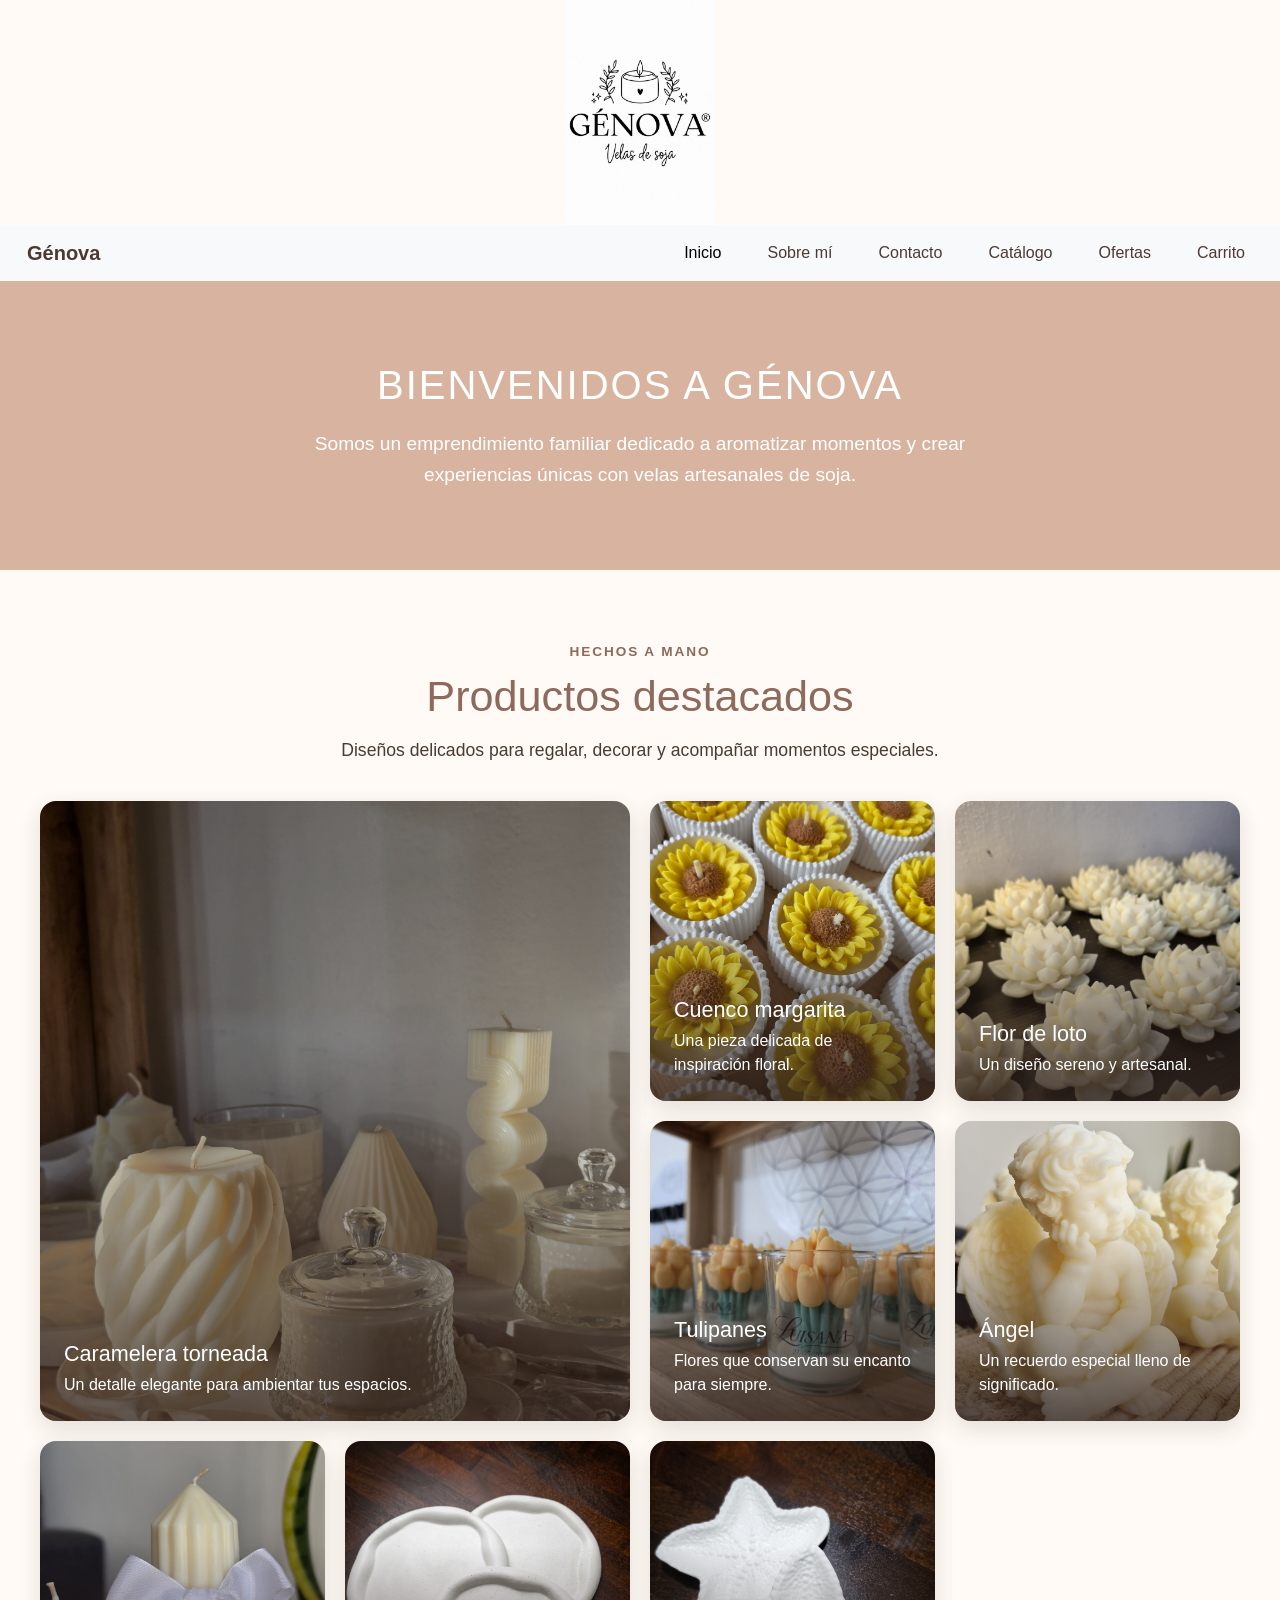
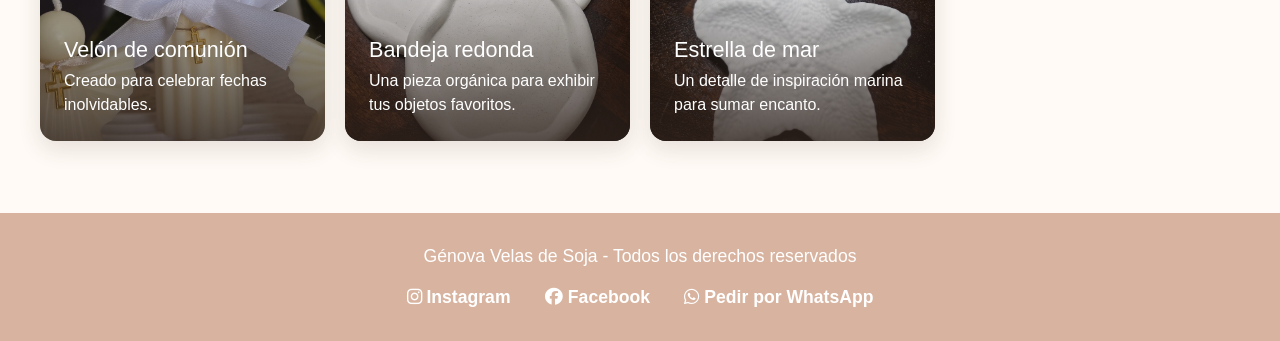
<file: index.html>
<!DOCTYPE html>
<html lang="es">

<head>
  <meta charset="UTF-8">
  <meta name="viewport" content="width=device-width, initial-scale=1.0">
  <meta name="description"
    content="Génova crea velas artesanales de soja y objetos decorativos para aromatizar tus momentos especiales.">
  <meta name="robots" content="index, follow">
  <meta name="author" content="Génova Velas de Soja">
  <meta name="theme-color" content="#d8b4a0">
  <link rel="canonical" href="https://genova-velas-de-soja.netlify.app/">
  <meta property="og:type" content="website">
  <meta property="og:locale" content="es_AR">
  <meta property="og:title" content="Génova | Velas de Soja">
  <meta property="og:description"
    content="Velas artesanales de soja y objetos decorativos para aromatizar tus momentos especiales.">
  <meta property="og:url" content="https://genova-velas-de-soja.netlify.app/">
  <meta property="og:image" content="https://genova-velas-de-soja.netlify.app/img/logo_genova.png">
  <meta name="twitter:card" content="summary_large_image">
  <title>Génova | Velas de Soja</title>


  <link href="https://cdn.jsdelivr.net/npm/bootstrap@5.3.8/dist/css/bootstrap.min.css" rel="stylesheet">


  <link rel="stylesheet" href="https://cdnjs.cloudflare.com/ajax/libs/font-awesome/6.5.2/css/all.min.css">


  <link rel="stylesheet" href="./assets/style.css">

  <link rel="apple-touch-icon" sizes="180x180" href="./icons/apple-touch-icon.png">
  <link rel="icon" type="image/png" sizes="32x32" href="./icons/favicon-32x32.png">
  <link rel="icon" type="image/png" sizes="16x16" href="./icons/favicon-16x16.png">
  <link rel="manifest" href="./icons/site.webmanifest">
  <link rel="stylesheet" href="https://cdnjs.cloudflare.com/ajax/libs/font-awesome/6.5.2/css/all.min.css">

</head>

<body>

  <header>
    <img class="logo" src="img/logo_genova.png" alt="Logo de Génova Velas de Soja">
  </header>


  <nav class="navbar navbar-expand-lg bg-body-tertiary">
    <div class="container-fluid">

      <a class="navbar-brand" href="index.html">Génova</a>

      <button class="navbar-toggler" type="button" data-bs-toggle="collapse" data-bs-target="#navbarSupportedContent"
        aria-controls="navbarSupportedContent" aria-expanded="false" aria-label="Abrir menú">

        <span class="navbar-toggler-icon"></span>
      </button>

      <div class="collapse navbar-collapse" id="navbarSupportedContent">
        <ul class="navbar-nav ms-auto mb-2 mb-lg-0">

          <li class="nav-item">
            <a class="nav-link active" href="index.html">Inicio</a>
          </li>

          <li class="nav-item">
            <a class="nav-link" href="pages1.html/sobreMi.html">Sobre mí</a>
          </li>

          <li class="nav-item">
            <a class="nav-link" href="pages1.html/contacto.html">Contacto</a>
          </li>

          <li class="nav-item">
            <a class="nav-link" href="pages1.html/catalogo.html">Catálogo</a>
          </li>

          <li class="nav-item">
            <a class="nav-link" href="pages1.html/ofertas.html">Ofertas</a>
          </li>
          <li class="nav-item">
            <a class="nav-link" href="pages1.html/carrito.html">Carrito</a>
          </li>



        </ul>
      </div>
    </div>
  </nav>

  <main>


    <section class="hero">
      <h1>Bienvenidos a Génova</h1>
      <p>
        Somos un emprendimiento familiar dedicado a aromatizar momentos y
        crear experiencias únicas con velas artesanales de soja.
      </p>
    </section>

    <section class="destacados" aria-labelledby="titulo-destacados">
      <div class="destacados__encabezado">
        <p class="destacados__eyebrow">Hechos a mano</p>
        <h2 id="titulo-destacados">Productos destacados</h2>
        <p>Diseños delicados para regalar, decorar y acompañar momentos especiales.</p>
      </div>

      <div class="grid-destacados">
        <article class="destacado-card destacado-card--principal">
          <img src="img/carameleraTorneada.jpg" alt="Vela de yeso en caramelera torneada" loading="lazy">
          <div>
            <h3>Caramelera torneada</h3>
            <p>Un detalle elegante para ambientar tus espacios.</p>
          </div>
        </article>
        <article class="destacado-card">
          <img src="img/cuenco-margarita.jpg" alt="Cuenco de yeso con diseño de margarita" loading="lazy">
          <div>
            <h3>Cuenco margarita</h3>
            <p>Una pieza delicada de inspiración floral.</p>
          </div>
        </article>
        <article class="destacado-card">
          <img src="img/flor_de_loto.jpg" alt="Flor de loto de yeso" loading="lazy">
          <div>
            <h3>Flor de loto</h3>
            <p>Un diseño sereno y artesanal.</p>
          </div>
        </article>
        <article class="destacado-card">
          <img src="img/tulipanes.jpg" alt="Velas de yeso con forma de tulipanes" loading="lazy">
          <div>
            <h3>Tulipanes</h3>
            <p>Flores que conservan su encanto para siempre.</p>
          </div>
        </article>
        <article class="destacado-card">
          <img src="img/vela-angel.jpg" alt="Vela de yeso con forma de ángel" loading="lazy">
          <div>
            <h3>Ángel</h3>
            <p>Un recuerdo especial lleno de significado.</p>
          </div>
        </article>
        <article class="destacado-card">
          <img src="img/velon_comunion.jpg" alt="Velón de yeso para comunión" loading="lazy">
          <div>
            <h3>Velón de comunión</h3>
            <p>Creado para celebrar fechas inolvidables.</p>
          </div>
        </article>
        <article class="destacado-card">
          <img src="img/bandeja_redonda.jpeg" alt="Bandejas redondas de yeso" loading="lazy">
          <div>
            <h3>Bandeja redonda</h3>
            <p>Una pieza orgánica para exhibir tus objetos favoritos.</p>
          </div>
        </article>
        <article class="destacado-card">
          <img src="img/estrella_de_mar.jpeg" alt="Estrellas de mar de yeso" loading="lazy">
          <div>
            <h3>Estrella de mar</h3>
            <p>Un detalle de inspiración marina para sumar encanto.</p>
          </div>
        </article>
      </div>
    </section>

  </main>


  <footer>
    <div class="footerRedes">

      <p>Génova Velas de Soja - Todos los derechos reservados</p>

      <a href="https://www.instagram.com/genova.velasdesoja" target="_blank" rel="noopener noreferrer">
        <i class="fa-brands fa-instagram"></i> Instagram
      </a>

      <a href="https://www.facebook.com/GenovaVelasdeSoja" target="_blank" rel="noopener noreferrer">
        <i class="fa-brands fa-facebook"></i> Facebook
      </a>
      <a href="https://wa.me/5492617066927?text=Hola%20vengo%20de%20la%20web,%20quiero%20hacer%20un%20pedido"
        target="_blank">
        <i class="fa-brands fa-whatsapp"></i> Pedir por
        WhatsApp
      </a>


    </div>
  </footer>


  <script src="https://cdn.jsdelivr.net/npm/bootstrap@5.3.8/dist/js/bootstrap.bundle.min.js"></script>

</body>

</html>
</file>
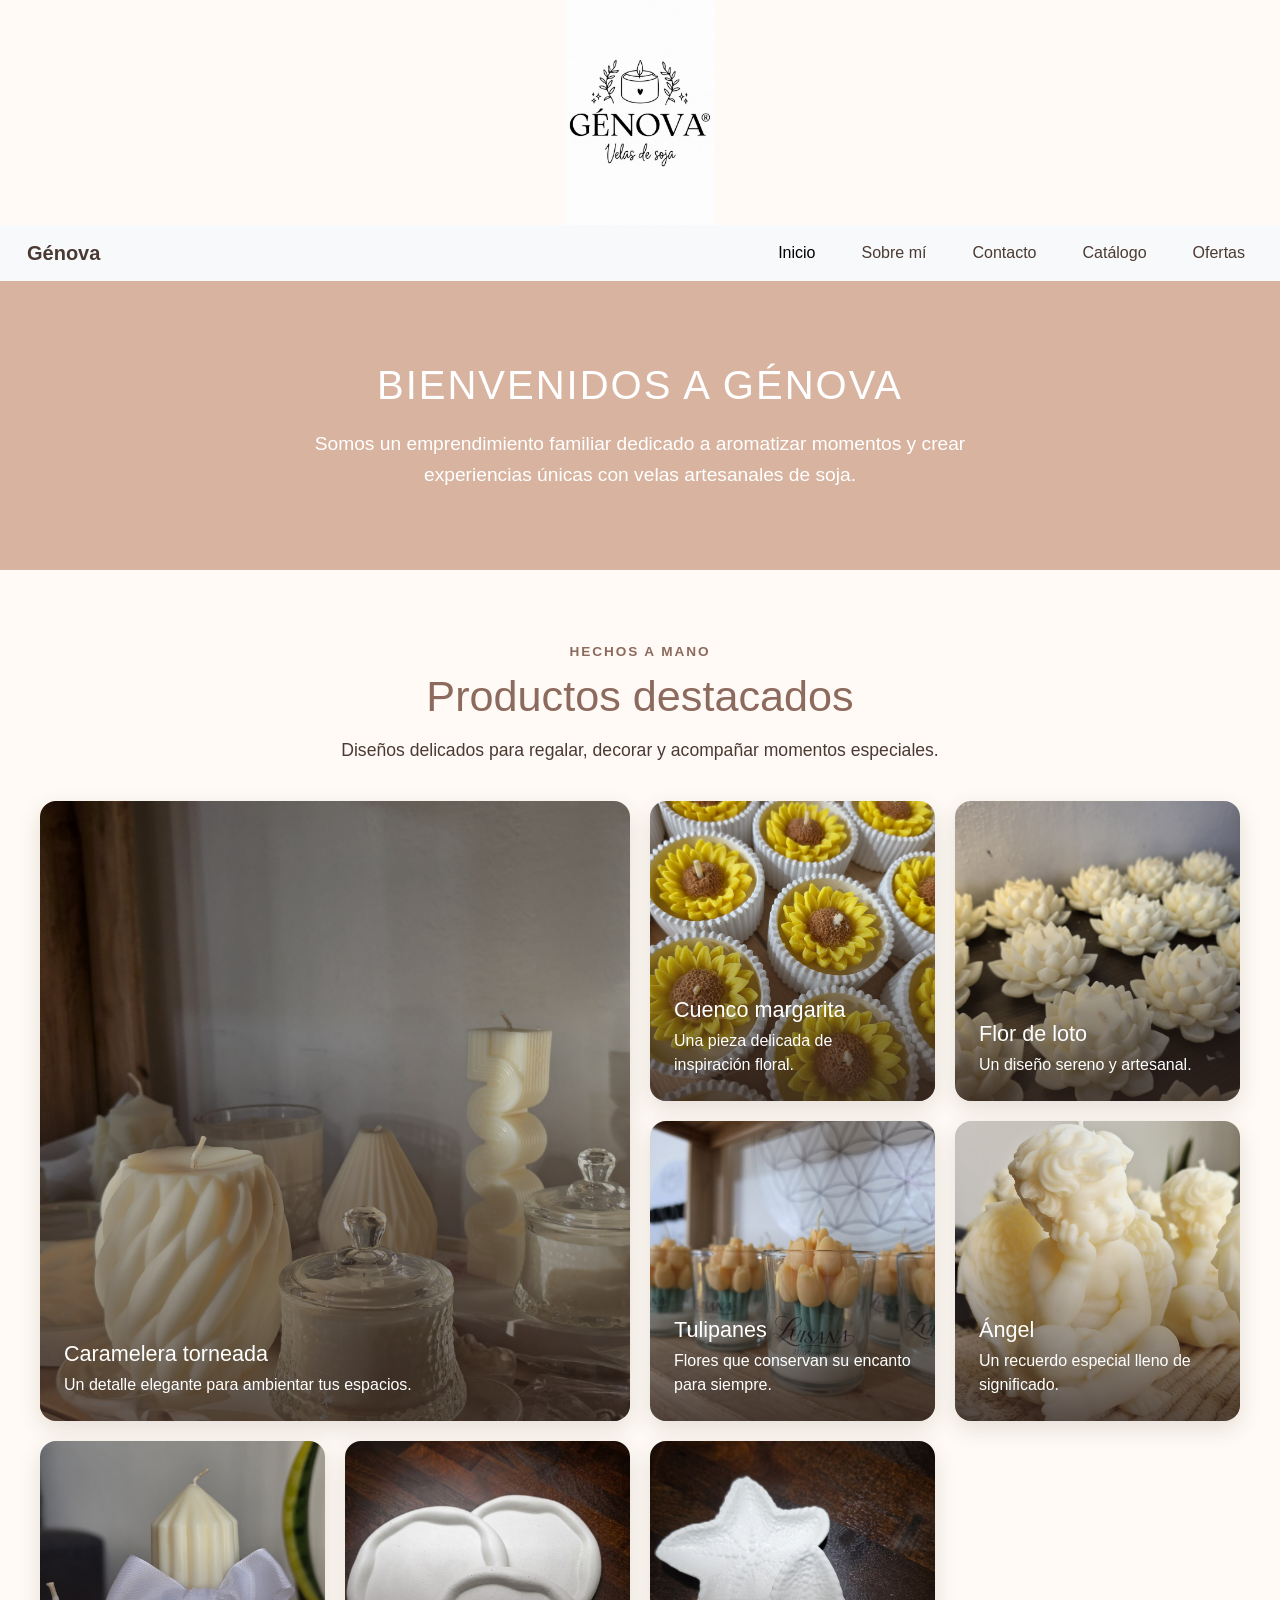
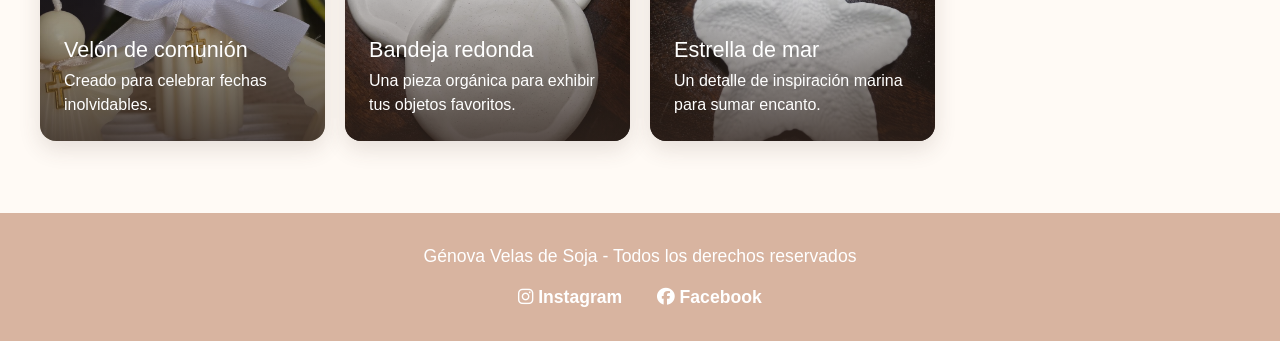
<file: genova_final_entrega/index.html>
<!DOCTYPE html>
<html lang="es">

<head>
  <meta charset="UTF-8">
  <meta name="viewport" content="width=device-width, initial-scale=1.0">
  <meta name="description" content="Génova crea velas artesanales de soja y objetos decorativos para aromatizar tus momentos especiales.">
  <title>Génova | Velas de Soja</title>

  <!-- Bootstrap -->
  <link href="https://cdn.jsdelivr.net/npm/bootstrap@5.3.8/dist/css/bootstrap.min.css" rel="stylesheet">

  <!-- Font Awesome -->
  <link rel="stylesheet" href="https://cdnjs.cloudflare.com/ajax/libs/font-awesome/6.5.2/css/all.min.css">

  <!-- CSS personalizado -->
  <link rel="stylesheet" href="./assets/style.css">

  <!-- Favicons -->
  <link rel="apple-touch-icon" sizes="180x180" href="./icons/apple-touch-icon.png">
  <link rel="icon" type="image/png" sizes="32x32" href="./icons/favicon-32x32.png">
  <link rel="icon" type="image/png" sizes="16x16" href="./icons/favicon-16x16.png">
  <link rel="manifest" href="./icons/site.webmanifest">
</head>

<body>

  <!-- Header -->
  <header>
    <img class="logo" src="img/logo_genova.png" alt="Logo de Génova Velas de Soja">
  </header>

  <!-- Navbar -->
  <nav class="navbar navbar-expand-lg bg-body-tertiary">
    <div class="container-fluid">

      <a class="navbar-brand" href="index.html">Génova</a>

      <button class="navbar-toggler" type="button" data-bs-toggle="collapse" data-bs-target="#navbarSupportedContent"
        aria-controls="navbarSupportedContent" aria-expanded="false" aria-label="Abrir menú">

        <span class="navbar-toggler-icon"></span>
      </button>

      <div class="collapse navbar-collapse" id="navbarSupportedContent">
        <ul class="navbar-nav ms-auto mb-2 mb-lg-0">

          <li class="nav-item">
            <a class="nav-link active" href="index.html">Inicio</a>
          </li>

          <li class="nav-item">
            <a class="nav-link" href="pages1.html/sobreMi.html">Sobre mí</a>
          </li>

          <li class="nav-item">
            <a class="nav-link" href="pages1.html/contacto.html">Contacto</a>
          </li>

          <li class="nav-item">
            <a class="nav-link" href="pages1.html/catalogo.html">Catálogo</a>
          </li>

          <li class="nav-item">
            <a class="nav-link" href="pages1.html/ofertas.html">Ofertas</a>
          </li>

        </ul>
      </div>
    </div>
  </nav>

  <main>

    <!-- Hero -->
    <section class="hero">
      <h1>Bienvenidos a Génova</h1>
      <p>
        Somos un emprendimiento familiar dedicado a aromatizar momentos y
        crear experiencias únicas con velas artesanales de soja.
      </p>
    </section>

    <section class="destacados" aria-labelledby="titulo-destacados">
      <div class="destacados__encabezado">
        <p class="destacados__eyebrow">Hechos a mano</p>
        <h2 id="titulo-destacados">Productos destacados</h2>
        <p>Diseños delicados para regalar, decorar y acompañar momentos especiales.</p>
      </div>

      <div class="grid-destacados">
        <article class="destacado-card destacado-card--principal">
          <img src="img/carameleraTorneada.jpg" alt="Vela de yeso en caramelera torneada" loading="lazy">
          <div>
            <h3>Caramelera torneada</h3>
            <p>Un detalle elegante para ambientar tus espacios.</p>
          </div>
        </article>
        <article class="destacado-card">
          <img src="img/cuenco-margarita.jpg" alt="Cuenco de yeso con diseño de margarita" loading="lazy">
          <div>
            <h3>Cuenco margarita</h3>
            <p>Una pieza delicada de inspiración floral.</p>
          </div>
        </article>
        <article class="destacado-card">
          <img src="img/flor_de_loto.jpg" alt="Flor de loto de yeso" loading="lazy">
          <div>
            <h3>Flor de loto</h3>
            <p>Un diseño sereno y artesanal.</p>
          </div>
        </article>
        <article class="destacado-card">
          <img src="img/tulipanes.jpg" alt="Velas de yeso con forma de tulipanes" loading="lazy">
          <div>
            <h3>Tulipanes</h3>
            <p>Flores que conservan su encanto para siempre.</p>
          </div>
        </article>
        <article class="destacado-card">
          <img src="img/vela-angel.jpg" alt="Vela de yeso con forma de ángel" loading="lazy">
          <div>
            <h3>Ángel</h3>
            <p>Un recuerdo especial lleno de significado.</p>
          </div>
        </article>
        <article class="destacado-card">
          <img src="img/velon_comunion.jpg" alt="Velón de yeso para comunión" loading="lazy">
          <div>
            <h3>Velón de comunión</h3>
            <p>Creado para celebrar fechas inolvidables.</p>
          </div>
        </article>
        <article class="destacado-card">
          <img src="img/bandeja_redonda.jpeg" alt="Bandejas redondas de yeso" loading="lazy">
          <div>
            <h3>Bandeja redonda</h3>
            <p>Una pieza orgánica para exhibir tus objetos favoritos.</p>
          </div>
        </article>
        <article class="destacado-card">
          <img src="img/estrella_de_mar.jpeg" alt="Estrellas de mar de yeso" loading="lazy">
          <div>
            <h3>Estrella de mar</h3>
            <p>Un detalle de inspiración marina para sumar encanto.</p>
          </div>
        </article>
      </div>
    </section>

  </main>

  <!-- Footer -->
  <footer>
    <div class="footerRedes">

      <p>Génova Velas de Soja - Todos los derechos reservados</p>

      <a href="https://www.instagram.com/genova.velasdesoja" target="_blank" rel="noopener noreferrer">
        <i class="fa-brands fa-instagram"></i> Instagram
      </a>

      <a href="https://www.facebook.com/GenovaVelasdeSoja" target="_blank" rel="noopener noreferrer">
        <i class="fa-brands fa-facebook"></i> Facebook
      </a>

    </div>
  </footer>

  <!-- Bootstrap -->
  <script src="https://cdn.jsdelivr.net/npm/bootstrap@5.3.8/dist/js/bootstrap.bundle.min.js"></script>

</body>

</html>
</file>
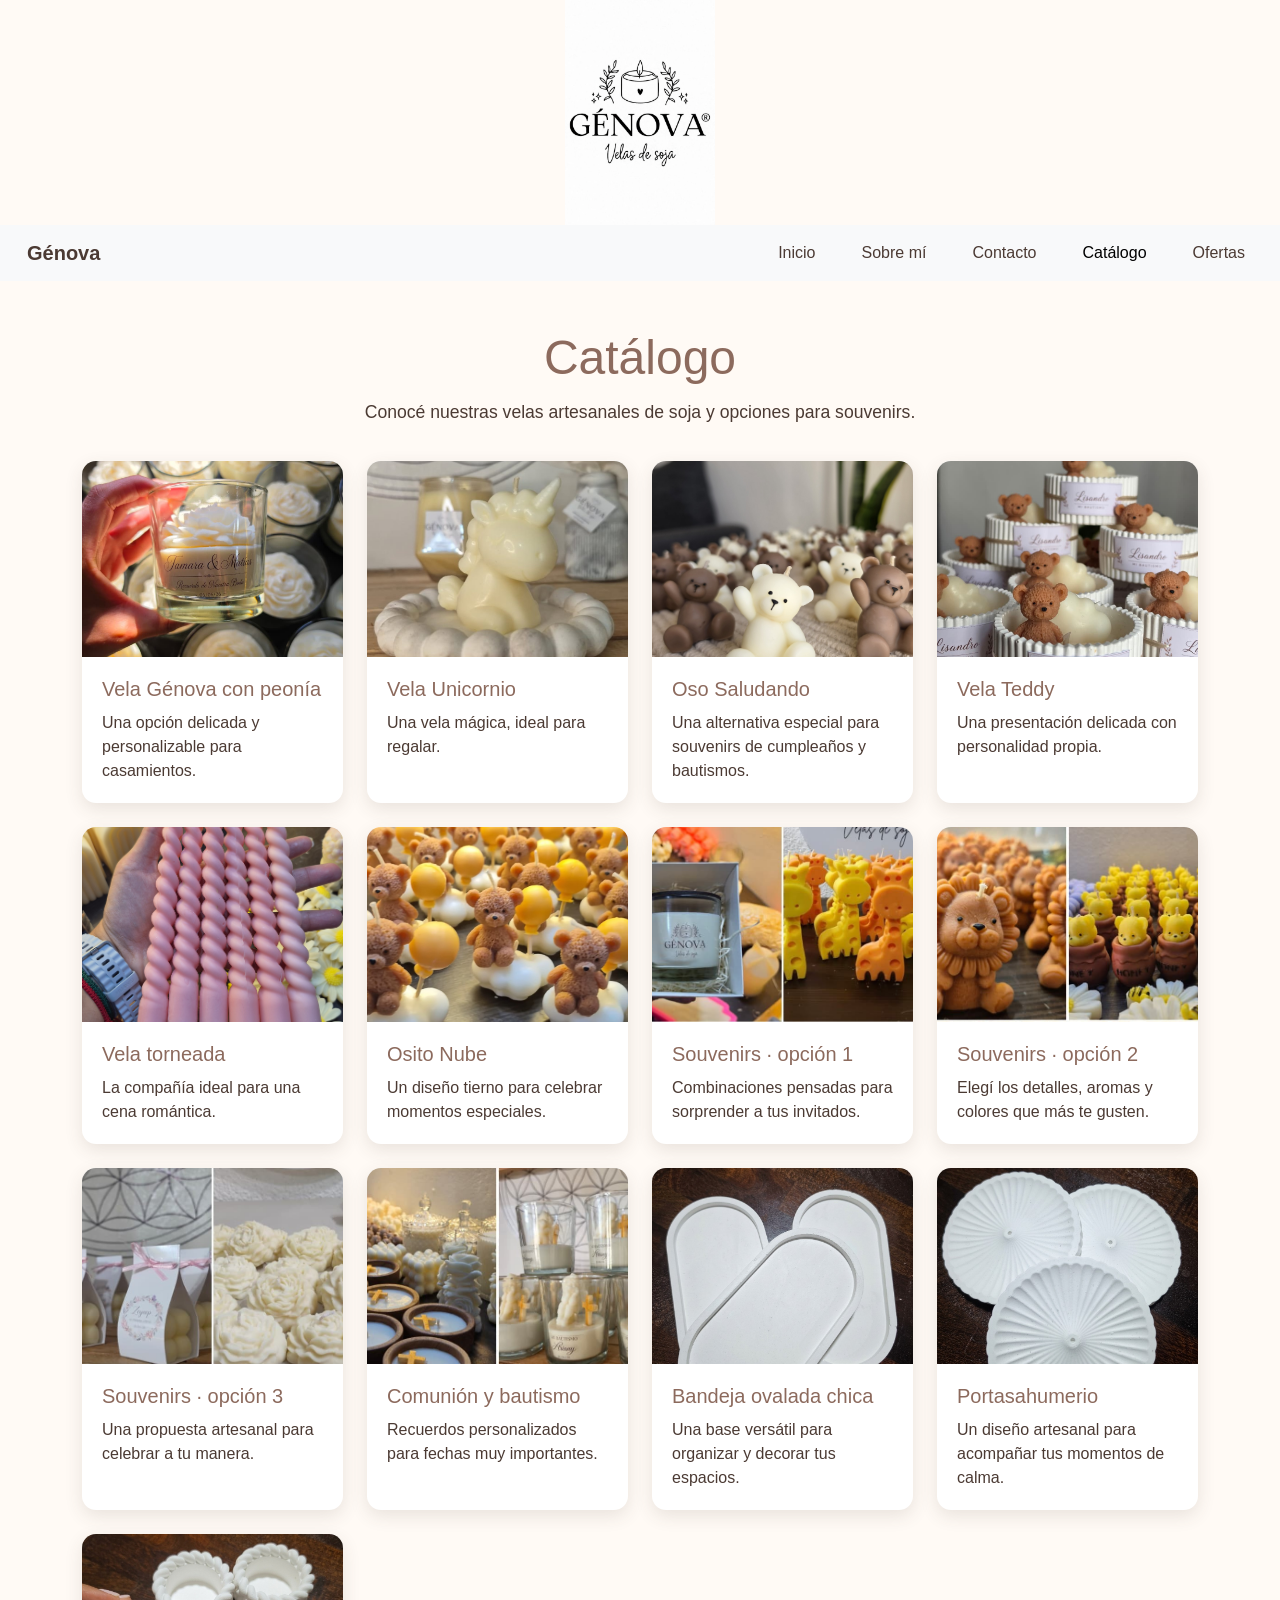
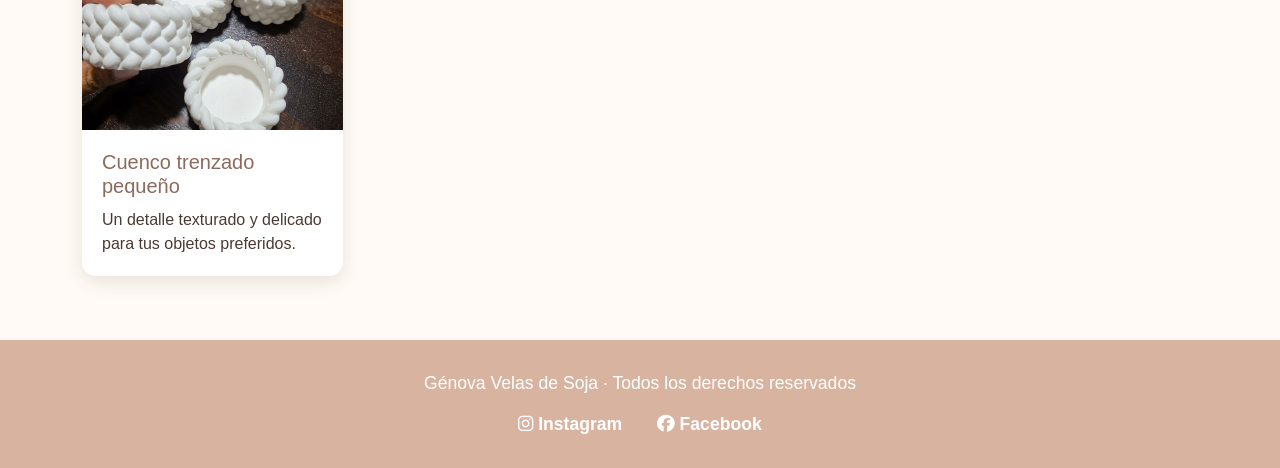
<file: pages1.html/catalogo.html>
<!DOCTYPE html>
<html lang="es">

<head>
  <meta charset="UTF-8">
  <meta name="viewport" content="width=device-width, initial-scale=1.0">
  <meta name="description" content="Conocé el catálogo de velas artesanales, souvenirs y objetos decorativos hechos por Génova.">
  <meta name="robots" content="index, follow">
  <meta name="author" content="Génova Velas de Soja">
  <meta name="theme-color" content="#d8b4a0">
  <link rel="canonical" href="https://genova-velas-de-soja.netlify.app/pages1.html/catalogo.html">
  <meta property="og:type" content="website">
  <meta property="og:locale" content="es_AR">
  <meta property="og:title" content="Catálogo | Génova Velas de Soja">
  <meta property="og:description" content="Velas artesanales, souvenirs y objetos decorativos hechos por Génova.">
  <meta property="og:url" content="https://genova-velas-de-soja.netlify.app/pages1.html/catalogo.html">
  <meta property="og:image" content="https://genova-velas-de-soja.netlify.app/img/logo_genova.png">
  <meta name="twitter:card" content="summary_large_image">
  <title>Catálogo | Génova Velas de Soja</title>
  <link href="https://cdn.jsdelivr.net/npm/bootstrap@5.3.8/dist/css/bootstrap.min.css" rel="stylesheet">
  <link rel="stylesheet" href="https://cdnjs.cloudflare.com/ajax/libs/font-awesome/6.5.2/css/all.min.css">
  <link rel="stylesheet" href="../assets/style.css">
  <link rel="apple-touch-icon" sizes="180x180" href="../icons/apple-touch-icon.png">
  <link rel="icon" type="image/png" sizes="32x32" href="../icons/favicon-32x32.png">
  <link rel="icon" type="image/png" sizes="16x16" href="../icons/favicon-16x16.png">
  <link rel="manifest" href="../icons/site.webmanifest">
</head>

<body>
  <header>
    <img class="logo" src="../img/logo_genova.png" alt="Logo de Génova Velas de Soja">
  </header>

  <nav class="navbar navbar-expand-lg bg-body-tertiary">
    <div class="container-fluid">
      <a class="navbar-brand" href="../index.html">Génova</a>
      <button class="navbar-toggler" type="button" data-bs-toggle="collapse" data-bs-target="#navbarSupportedContent" aria-controls="navbarSupportedContent" aria-expanded="false" aria-label="Abrir menú">
        <span class="navbar-toggler-icon"></span>
      </button>
      <div class="collapse navbar-collapse" id="navbarSupportedContent">
        <ul class="navbar-nav ms-auto mb-2 mb-lg-0">
          <li class="nav-item"><a class="nav-link" href="../index.html">Inicio</a></li>
          <li class="nav-item"><a class="nav-link" href="sobreMi.html">Sobre mí</a></li>
          <li class="nav-item"><a class="nav-link" href="contacto.html">Contacto</a></li>
<li class="nav-item"><a class="nav-link active" href="catalogo.html">Catálogo</a></li>
<li class="nav-item"><a class="nav-link" href="ofertas.html">Ofertas</a></li>
        </ul>
      </div>
    </div>
  </nav>

  <main class="catalogo container">
    <div class="catalogo__encabezado">
      <h1>Catálogo</h1>
      <p>Conocé nuestras velas artesanales de soja y opciones para souvenirs.</p>
    </div>

    <section class="grid-productos" aria-label="Productos disponibles">
      <article class="producto">
        <img src="../img/loto_casamiento.jpeg" alt="Vela Génova con flor de loto y tapa">
        <div class="producto__contenido"><h2>Vela Génova con peonía</h2><p>Una opción delicada y personalizable para casamientos.</p></div>
      </article>
      <article class="producto">
        <img src="../img/unicornio.jpg" alt="Vela artesanal con forma de unicornio">
        <div class="producto__contenido"><h2>Vela Unicornio</h2><p>Una vela mágica, ideal para regalar.</p></div>
      </article>
      <article class="producto">
        <img src="../img/oso_Saludando.jpeg" alt="Vela con forma de oso saludando">
        <div class="producto__contenido"><h2>Oso Saludando</h2><p>Una alternativa especial para souvenirs de cumpleaños y bautismos.</p></div>
      </article>
      <article class="producto">
        <img src="../img/teddy_con_caramelera.jpg" alt="Vela Teddy presentada en caramelera">
        <div class="producto__contenido"><h2>Vela Teddy</h2><p>Una presentación delicada con personalidad propia.</p></div>
      </article>
      <article class="producto">
        <img src="../img/vela_larga.jpg" alt="Vela torneada larga">
        <div class="producto__contenido"><h2>Vela torneada</h2><p>La compañía ideal para una cena romántica.</p></div>
      </article>
      <article class="producto">
        <img src="../img/oso-con-nube.jpeg" alt="Vela artesanal de oso sobre una nube">
        <div class="producto__contenido"><h2>Osito Nube</h2><p>Un diseño tierno para celebrar momentos especiales.</p></div>
      </article>
      <article class="producto">
        <img src="../img/collage_souvenir_op1.jpeg" alt="Primera opción de souvenirs de velas">
        <div class="producto__contenido"><h2>Souvenirs · opción 1</h2><p>Combinaciones pensadas para sorprender a tus invitados.</p></div>
      </article>
      <article class="producto">
        <img src="../img/collage_souvenir_op2.jpeg" alt="Segunda opción de souvenirs de velas">
        <div class="producto__contenido"><h2>Souvenirs · opción 2</h2><p>Elegí los detalles, aromas y colores que más te gusten.</p></div>
      </article>
      <article class="producto">
        <img src="../img/collage_souvenir_op3.jpeg" alt="Tercera opción de souvenirs de velas">
        <div class="producto__contenido"><h2>Souvenirs · opción 3</h2><p>Una propuesta artesanal para celebrar a tu manera.</p></div>
      </article>
      <article class="producto">
        <img src="../img/collage_comunion_bautismo.jpeg" alt="Velas para comunión y bautismo">
        <div class="producto__contenido"><h2>Comunión y bautismo</h2><p>Recuerdos personalizados para fechas muy importantes.</p></div>
      </article>
      <article class="producto">
        <img src="../img/bandeja_ovlada_chica.jpeg" alt="Bandejas ovaladas chicas de yeso">
        <div class="producto__contenido"><h2>Bandeja ovalada chica</h2><p>Una base versátil para organizar y decorar tus espacios.</p></div>
      </article>
      <article class="producto">
        <img src="../img/portaSahumerio.jpeg" alt="Portasahumerios de yeso con relieve">
        <div class="producto__contenido"><h2>Portasahumerio</h2><p>Un diseño artesanal para acompañar tus momentos de calma.</p></div>
      </article>
      <article class="producto">
        <img src="../img/trenzado_pequeño.jpeg" alt="Cuencos pequeños de yeso trenzado">
        <div class="producto__contenido"><h2>Cuenco trenzado pequeño</h2><p>Un detalle texturado y delicado para tus objetos preferidos.</p></div>
      </article>
    </section>
  </main>

  <footer>
    <div class="footerRedes">
      <p>Génova Velas de Soja · Todos los derechos reservados</p>
      <a href="https://www.instagram.com/genova.velasdesoja" target="_blank" rel="noopener noreferrer"><i class="fa-brands fa-instagram"></i> Instagram</a>
      <a href="https://www.facebook.com/GenovaVelasdeSoja" target="_blank" rel="noopener noreferrer"><i class="fa-brands fa-facebook"></i> Facebook</a>
    </div>
  </footer>

  <script src="https://cdn.jsdelivr.net/npm/bootstrap@5.3.8/dist/js/bootstrap.bundle.min.js"></script>
  <script src="js/carrito.js"></script>

</body>
</html>
</file>
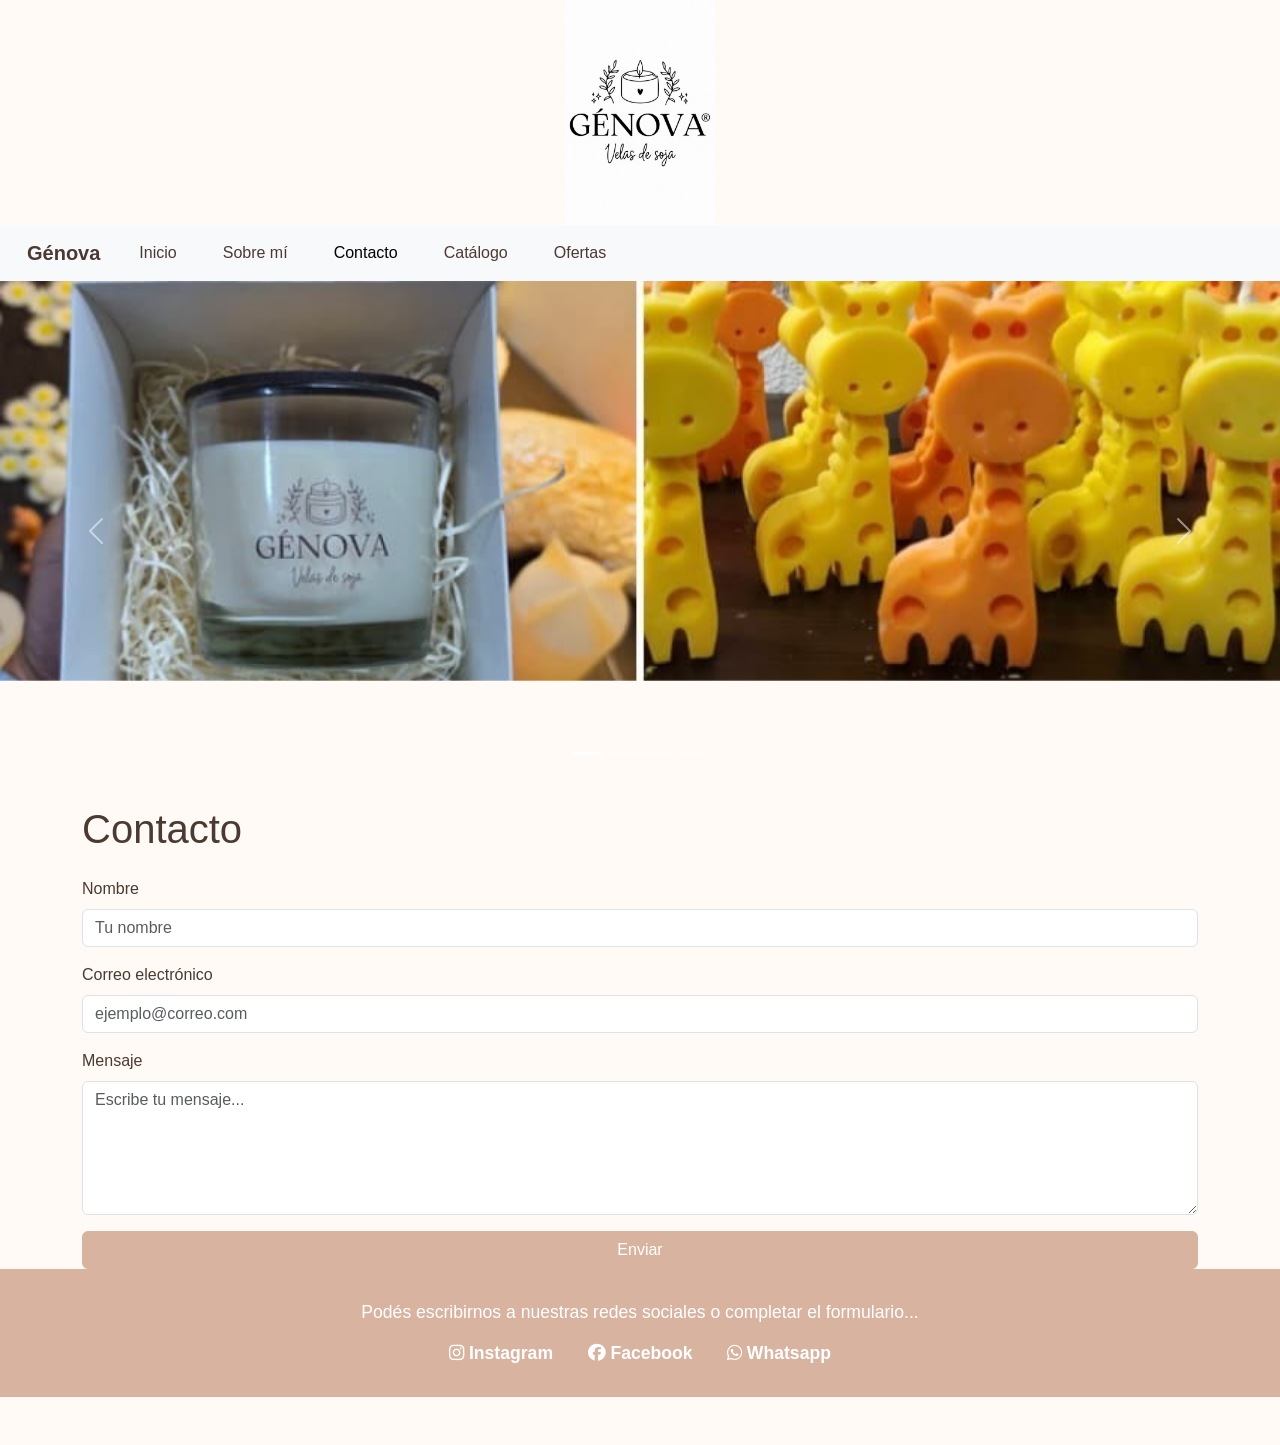
<file: pages1.html/contacto.html>
<!DOCTYPE html>
<html lang="es">

<head>
  <meta charset="UTF-8">
  <meta name="viewport" content="width=device-width, initial-scale=1.0">
  <meta name="description" content="Contactá a Génova para consultar por velas de soja, souvenirs y regalos personalizados.">
  <meta name="robots" content="index, follow">
  <meta name="author" content="Génova Velas de Soja">
  <meta name="theme-color" content="#d8b4a0">
  <link rel="canonical" href="https://genova-velas-de-soja.netlify.app/pages1.html/contacto.html">
  <meta property="og:type" content="website">
  <meta property="og:locale" content="es_AR">
  <meta property="og:title" content="Contacto | Génova Velas de Soja">
  <meta property="og:description" content="Consultá por velas de soja, souvenirs y regalos personalizados.">
  <meta property="og:url" content="https://genova-velas-de-soja.netlify.app/pages1.html/contacto.html">
  <meta property="og:image" content="https://genova-velas-de-soja.netlify.app/img/logo_genova.png">
  <meta name="twitter:card" content="summary_large_image">
  <title>Contacto - Génova velas de soja</title>

  
  <link href="https://cdn.jsdelivr.net/npm/bootstrap@5.3.8/dist/css/bootstrap.min.css" rel="stylesheet">

  
  <link rel="stylesheet" href="https://cdnjs.cloudflare.com/ajax/libs/font-awesome/6.5.2/css/all.min.css">

 
  <link rel="stylesheet" href="../assets/style.css">

  
  <link rel="apple-touch-icon" sizes="180x180" href="../icons/apple-touch-icon.png">
  <link rel="icon" type="image/png" sizes="32x32" href="../icons/favicon-32x32.png">
  <link rel="icon" type="image/png" sizes="16x16" href="../icons/favicon-16x16.png">
  <link rel="manifest" href="../icons/site.webmanifest">

</head>

<body>


  <header>
    <img class="logo" src="../img/logo_genova.png" alt="imagen de logo de vela">
  </header>


  <nav class="navbar navbar-expand-lg bg-body-tertiary">
    <div class="container-fluid">
      <a class="navbar-brand" href="../index.html">Génova</a>
      <button class="navbar-toggler" type="button" data-bs-toggle="collapse" 
              data-bs-target="#navbarSupportedContent" aria-controls="navbarSupportedContent" 
              aria-expanded="false" aria-label="Toggle navigation">
        <span class="navbar-toggler-icon"></span>
      </button>

      <div class="collapse navbar-collapse" id="navbarSupportedContent">
        <ul class="navbar-nav me-auto mb-2 mb-lg-0">
          <li class="nav-item"><a class="nav-link" href="../index.html">Inicio</a></li>
          <li class="nav-item"><a class="nav-link" href="./sobreMi.html">Sobre mí</a></li>
          <li class="nav-item"><a class="nav-link active" href="./contacto.html">Contacto</a></li>
<li class="nav-item"><a class="nav-link" href="./catalogo.html">Catálogo</a></li>
<li class="nav-item"><a class="nav-link" href="./ofertas.html">Ofertas</a></li>
        </ul>
      </div>
    </div>
  </nav>


  <div id="carouselExample" class="carousel slide">
  <div class="carousel-indicators">
    <button type="button" data-bs-target="#carouselExample" data-bs-slide-to="0" class="active"></button>
    <button type="button" data-bs-target="#carouselExample" data-bs-slide-to="1"></button>
    <button type="button" data-bs-target="#carouselExample" data-bs-slide-to="2"></button>
    <button type="button" data-bs-target="#carouselExample" data-bs-slide-to="3"></button>
  </div>

  <div class="carousel-inner">
    <div class="carousel-item active">
      <img src="../img/collage_souvenir_op1.jpeg" class="d-block w-100" alt="collage de 4 fotos opcion 1">
    </div>
    <div class="carousel-item">
      <img src="../img/collage_souvenir_op2.jpeg" class="d-block w-100" alt="collage con cuatro fotos de velas">
    </div>
    <div class="carousel-item">
      <img src="../img/collage_souvenir_op3.jpeg" class="d-block w-100" alt="collage opcion 3">
    </div>
    <div class="carousel-item">
      <img src="../img/collage_comunion_bautismo.jpeg" class="d-block w-100" alt="collage opcion 4">
    </div>
  </div>

  <button class="carousel-control-prev" type="button" data-bs-target="#carouselExample" data-bs-slide="prev">
    <span class="carousel-control-prev-icon"></span>
  </button>
  <button class="carousel-control-next" type="button" data-bs-target="#carouselExample" data-bs-slide="next">
    <span class="carousel-control-next-icon"></span>
  </button>
</div>
 
  <main class="container mt-4 contacto">
    <h1 class="mb-4">Contacto</h1>
    <form>
      <div class="mb-3">
        <label for="nombre" class="form-label">Nombre</label>
        <input type="text" class="form-control" id="nombre" placeholder="Tu nombre">
      </div>

      <div class="mb-3">
        <label for="email" class="form-label">Correo electrónico</label>
        <input type="email" class="form-control" id="email" placeholder="ejemplo@correo.com">
      </div>

      <div class="mb-3">
        <label for="mensaje" class="form-label">Mensaje</label>
        <textarea class="form-control" id="mensaje" rows="5" placeholder="Escribe tu mensaje..."></textarea>
      </div>

      <button type="submit" class="btn btn-primary w-100">Enviar</button>
    </form>
  </main>

 
  <footer>
    <div class="footerRedes">
      <p>Podés escribirnos a nuestras redes sociales o completar el formulario...</p>
      <a href="https://www.instagram.com/genova.velasdesoja" target="_blank" rel="noopener noreferrer">
        <i class="fa-brands fa-instagram"></i> Instagram
      </a>
      <a href="https://www.facebook.com/GenovaVelasdeSoja" target="_blank" rel="noopener noreferrer">
        <i class="fa-brands fa-facebook"></i> Facebook
      </a>
       <a href="https://wa.me/5492617066927?text=Hola%20vengo%20de%20la%20web,%20quiero%20hacer%20un%20pedido"
        target="_blank">
        <i class="fa-brands fa-whatsapp"></i> Whatsapp
    </div>
  </footer>

  
  <script src="https://cdn.jsdelivr.net/npm/bootstrap@5.3.8/dist/js/bootstrap.bundle.min.js"></script>
</body>

</html>
</file>
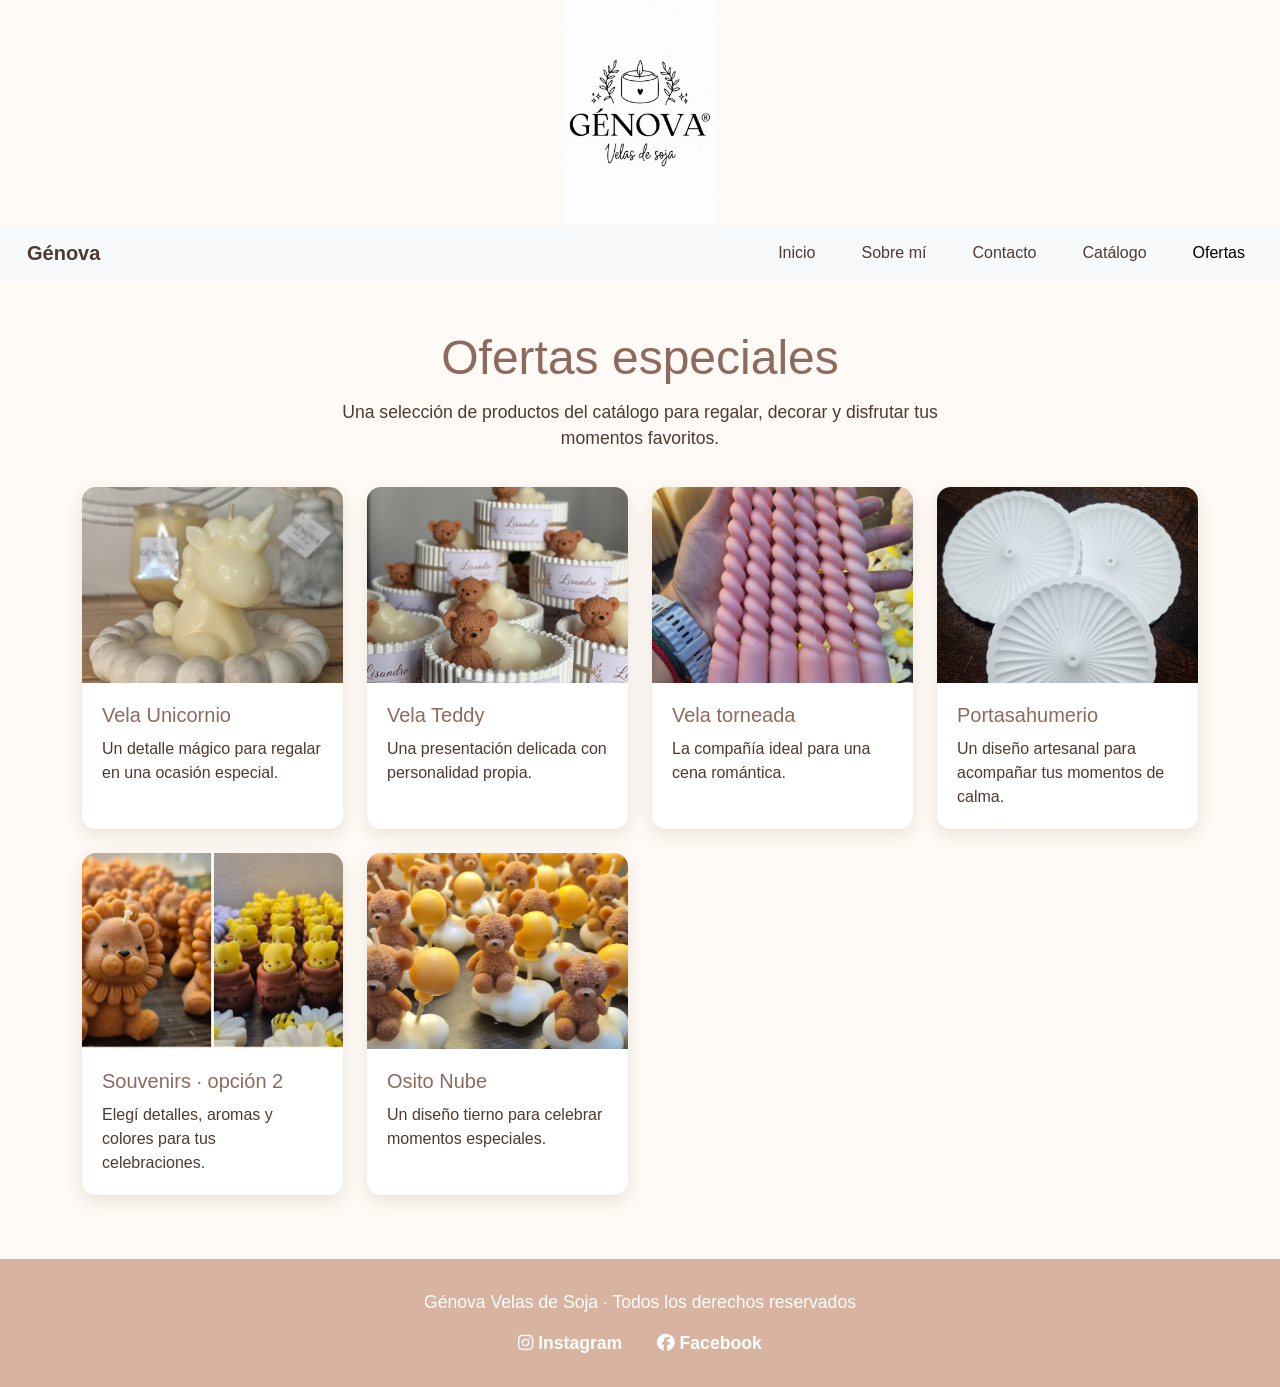
<file: pages1.html/ofertas.html>
<!DOCTYPE html>
<html lang="es">
<head>
  <meta charset="UTF-8">
  <meta name="viewport" content="width=device-width, initial-scale=1.0">
  <meta name="description" content="Descubrí las ofertas de Génova en velas artesanales, souvenirs y objetos decorativos seleccionados.">
  <meta name="robots" content="index, follow">
  <meta name="author" content="Génova Velas de Soja">
  <meta name="theme-color" content="#d8b4a0">
  <link rel="canonical" href="https://genova-velas-de-soja.netlify.app/pages1.html/ofertas.html">
  <meta property="og:type" content="website">
  <meta property="og:locale" content="es_AR">
  <meta property="og:title" content="Ofertas | Génova Velas de Soja">
  <meta property="og:description" content="Ofertas especiales en velas artesanales, souvenirs y objetos decorativos.">
  <meta property="og:url" content="https://genova-velas-de-soja.netlify.app/pages1.html/ofertas.html">
  <meta property="og:image" content="https://genova-velas-de-soja.netlify.app/img/logo_genova.png">
  <meta name="twitter:card" content="summary_large_image">
  <title>Ofertas | Génova Velas de Soja</title>
  <link href="https://cdn.jsdelivr.net/npm/bootstrap@5.3.8/dist/css/bootstrap.min.css" rel="stylesheet">
  <link rel="stylesheet" href="https://cdnjs.cloudflare.com/ajax/libs/font-awesome/6.5.2/css/all.min.css">
  <link rel="stylesheet" href="../assets/style.css">
  <link rel="apple-touch-icon" sizes="180x180" href="../icons/apple-touch-icon.png">
  <link rel="icon" type="image/png" sizes="32x32" href="../icons/favicon-32x32.png">
  <link rel="icon" type="image/png" sizes="16x16" href="../icons/favicon-16x16.png">
  <link rel="manifest" href="../icons/site.webmanifest">
</head>
<body>
  <header>
    <img class="logo" src="../img/logo_genova.png" alt="Logo de Génova Velas de Soja">
  </header>

  <nav class="navbar navbar-expand-lg bg-body-tertiary">
    <div class="container-fluid">
      <a class="navbar-brand" href="../index.html">Génova</a>
      <button class="navbar-toggler" type="button" data-bs-toggle="collapse" data-bs-target="#navbarSupportedContent" aria-controls="navbarSupportedContent" aria-expanded="false" aria-label="Abrir menú">
        <span class="navbar-toggler-icon"></span>
      </button>
      <div class="collapse navbar-collapse" id="navbarSupportedContent">
        <ul class="navbar-nav ms-auto mb-2 mb-lg-0">
          <li class="nav-item"><a class="nav-link" href="../index.html">Inicio</a></li>
          <li class="nav-item"><a class="nav-link" href="sobreMi.html">Sobre mí</a></li>
          <li class="nav-item"><a class="nav-link" href="contacto.html">Contacto</a></li>
          <li class="nav-item"><a class="nav-link" href="catalogo.html">Catálogo</a></li>
          <li class="nav-item"><a class="nav-link active" aria-current="page" href="ofertas.html">Ofertas</a></li>
        </ul>
      </div>
    </div>
  </nav>

  <main class="catalogo container">
    <section aria-labelledby="titulo-ofertas">
      <div class="catalogo__encabezado">
        <h1 id="titulo-ofertas">Ofertas especiales</h1>
        <p>Una selección de productos del catálogo para regalar, decorar y disfrutar tus momentos favoritos.</p>
      </div>
      <div class="grid-productos">
        <article class="producto">
          <img src="../img/unicornio.jpg" alt="Vela artesanal con forma de unicornio" loading="lazy">
          <div class="producto__contenido"><h2>Vela Unicornio</h2><p>Un detalle mágico para regalar en una ocasión especial.</p></div>
        </article>
        <article class="producto">
          <img src="../img/teddy_con_caramelera.jpg" alt="Vela Teddy presentada en caramelera" loading="lazy">
          <div class="producto__contenido"><h2>Vela Teddy</h2><p>Una presentación delicada con personalidad propia.</p></div>
        </article>
        <article class="producto">
          <img src="../img/vela_larga.jpg" alt="Vela torneada larga" loading="lazy">
          <div class="producto__contenido"><h2>Vela torneada</h2><p>La compañía ideal para una cena romántica.</p></div>
        </article>
        <article class="producto">
          <img src="../img/portaSahumerio.jpeg" alt="Portasahumerios de yeso con relieve" loading="lazy">
          <div class="producto__contenido"><h2>Portasahumerio</h2><p>Un diseño artesanal para acompañar tus momentos de calma.</p></div>
        </article>
        <article class="producto">
          <img src="../img/collage_souvenir_op2.jpeg" alt="Segunda opción de souvenirs de velas" loading="lazy">
          <div class="producto__contenido"><h2>Souvenirs · opción 2</h2><p>Elegí detalles, aromas y colores para tus celebraciones.</p></div>
        </article>
        <article class="producto">
          <img src="../img/oso-con-nube.jpeg" alt="Vela artesanal de oso sobre una nube" loading="lazy">
          <div class="producto__contenido"><h2>Osito Nube</h2><p>Un diseño tierno para celebrar momentos especiales.</p></div>
        </article>
      </div>
    </section>
  </main>

  <footer>
    <div class="footerRedes">
      <p>Génova Velas de Soja · Todos los derechos reservados</p>
      <a href="https://www.instagram.com/genova.velasdesoja" target="_blank" rel="noopener noreferrer"><i class="fa-brands fa-instagram"></i> Instagram</a>
      <a href="https://www.facebook.com/GenovaVelasdeSoja" target="_blank" rel="noopener noreferrer"><i class="fa-brands fa-facebook"></i> Facebook</a>
    </div>
  </footer>
  <script src="https://cdn.jsdelivr.net/npm/bootstrap@5.3.8/dist/js/bootstrap.bundle.min.js"></script>
</body>
</html>
</file>
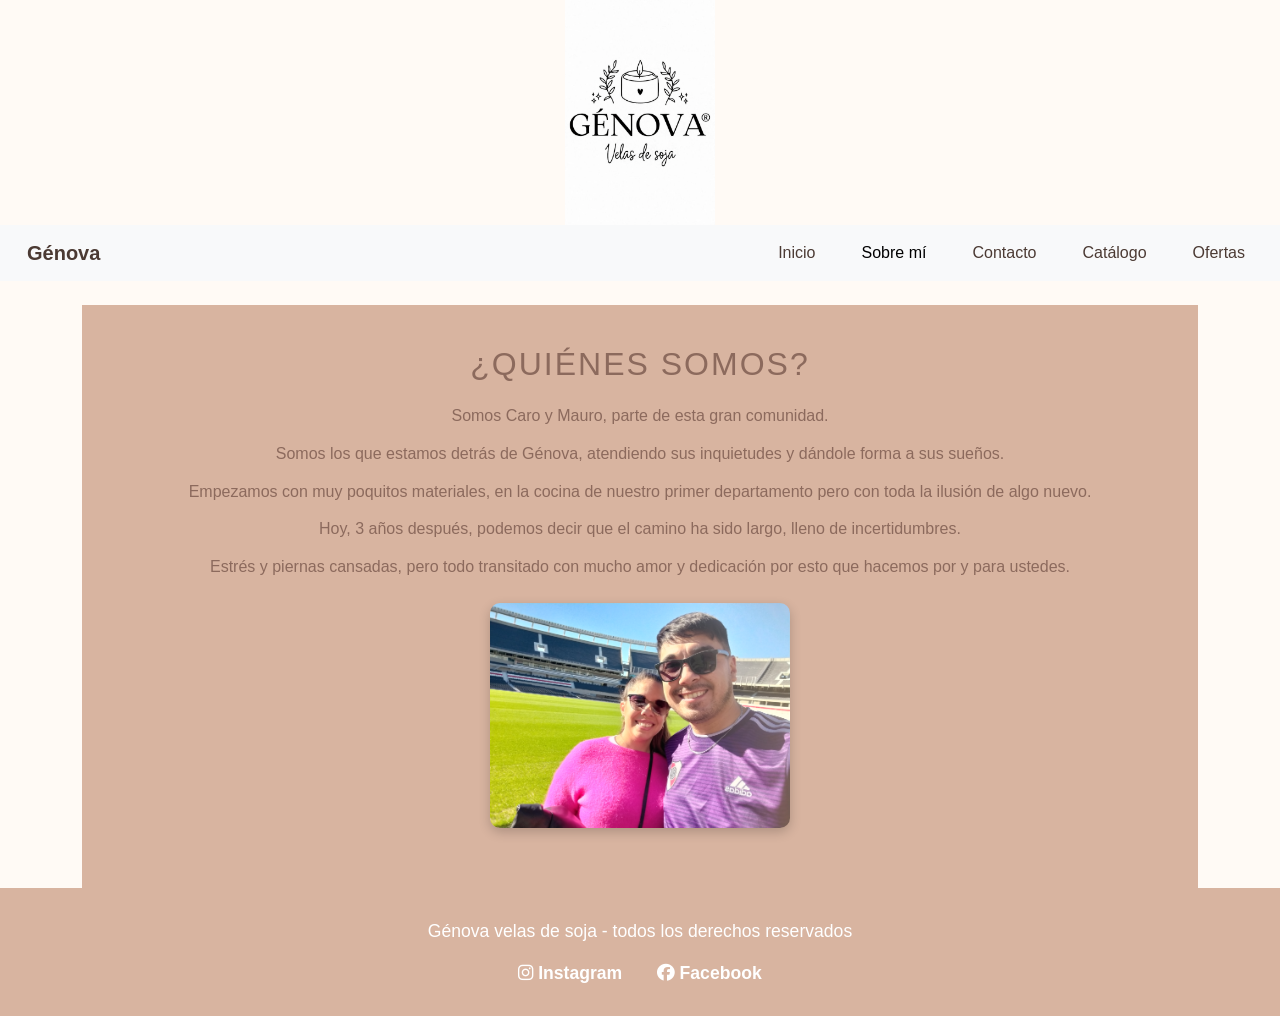
<file: pages1.html/sobreMi.html>
<!DOCTYPE html>
<html lang="es">

<head>
    <meta charset="UTF-8">
    <meta name="viewport" content="width=device-width, initial-scale=1.0">
    <meta name="description" content="Conocé la historia familiar detrás de Génova y su pasión por las velas artesanales de soja.">
    <meta name="robots" content="index, follow">
    <meta name="author" content="Génova Velas de Soja">
    <meta name="theme-color" content="#d8b4a0">
    <link rel="canonical" href="https://genova-velas-de-soja.netlify.app/pages1.html/sobreMi.html">
    <meta property="og:type" content="website">
    <meta property="og:locale" content="es_AR">
    <meta property="og:title" content="Sobre mí | Génova Velas de Soja">
    <meta property="og:description" content="La historia familiar detrás de Génova y sus velas artesanales de soja.">
    <meta property="og:url" content="https://genova-velas-de-soja.netlify.app/pages1.html/sobreMi.html">
    <meta property="og:image" content="https://genova-velas-de-soja.netlify.app/img/logo_genova.png">
    <meta name="twitter:card" content="summary_large_image">
    <title>Sobre mí - Génova velas de soja</title>

    <link href="https://cdn.jsdelivr.net/npm/bootstrap@5.3.8/dist/css/bootstrap.min.css" rel="stylesheet">

   
    <link rel="stylesheet" href="https://cdnjs.cloudflare.com/ajax/libs/font-awesome/6.5.2/css/all.min.css">

   
    <link rel="stylesheet" href="../assets/style.css">


    <link rel="apple-touch-icon" sizes="180x180" href="../icons/apple-touch-icon.png">
    <link rel="icon" type="image/png" sizes="32x32" href="../icons/favicon-32x32.png">
    <link rel="icon" type="image/png" sizes="16x16" href="../icons/favicon-16x16.png">
    <link rel="manifest" href="../icons/site.webmanifest">

</head>

<body>
    <header>
        <img class="logo" src="../img/logo_genova.png" alt="Logo de Génova Velas de Soja">
    </header>

    <nav class="navbar navbar-expand-lg bg-body-tertiary">
        <div class="container-fluid">
            <a class="navbar-brand" href="../index.html">Génova</a>
            <button class="navbar-toggler" type="button" data-bs-toggle="collapse" data-bs-target="#navbarSupportedContent" aria-controls="navbarSupportedContent" aria-expanded="false" aria-label="Abrir menú">
                <span class="navbar-toggler-icon"></span>
            </button>
            <div class="collapse navbar-collapse" id="navbarSupportedContent">
                <ul class="navbar-nav ms-auto mb-2 mb-lg-0">
                    <li class="nav-item"><a class="nav-link" href="../index.html">Inicio</a></li>
                    <li class="nav-item"><a class="nav-link active" href="sobreMi.html">Sobre mí</a></li>
                    <li class="nav-item"><a class="nav-link" href="contacto.html">Contacto</a></li>
<li class="nav-item"><a class="nav-link" href="catalogo.html">Catálogo</a></li>
<li class="nav-item"><a class="nav-link" href="ofertas.html">Ofertas</a></li>
                </ul>
            </div>
        </div>
    </nav>

    <main class="container mt-4">
        <section class="sobre-mi">
            <h1>¿Quiénes somos?</h1>
            <p>Somos Caro y Mauro, parte de esta gran comunidad.</p>
            <p>Somos los que estamos detrás de Génova, atendiendo sus inquietudes y dándole forma a sus sueños.</p>
            <p>Empezamos con muy poquitos materiales, en la cocina de nuestro primer departamento pero con toda la
                ilusión de algo nuevo.</p>
            <p>Hoy, 3 años después, podemos decir que el camino ha sido largo, lleno de incertidumbres.</p>
            <p>Estrés y piernas cansadas, pero todo transitado con mucho amor y dedicación por esto que hacemos por y
                para ustedes.</p>
            <div class="text-center mt-4">
                <img class="pareja" src="../img/caro_mauro.jpg" alt="Imagen de Caro y Mauro">
            </div>
        </section>
    </main>

  
    <footer>
        <div class="footerRedes">
            <p>Génova velas de soja - todos los derechos reservados</p>
            <a href="https://www.instagram.com/genova.velasdesoja" target="_blank" rel="noopener noreferrer">
                <i class="fa-brands fa-instagram"></i> Instagram
            </a>
            <a href="https://www.facebook.com/GenovaVelasdeSoja" target="_blank" rel="noopener noreferrer">
                <i class="fa-brands fa-facebook"></i> Facebook
            </a>
        </div>
    </footer>

  
    <script src="https://cdn.jsdelivr.net/npm/bootstrap@5.3.8/dist/js/bootstrap.bundle.min.js"></script>
</body>

</html>
</file>
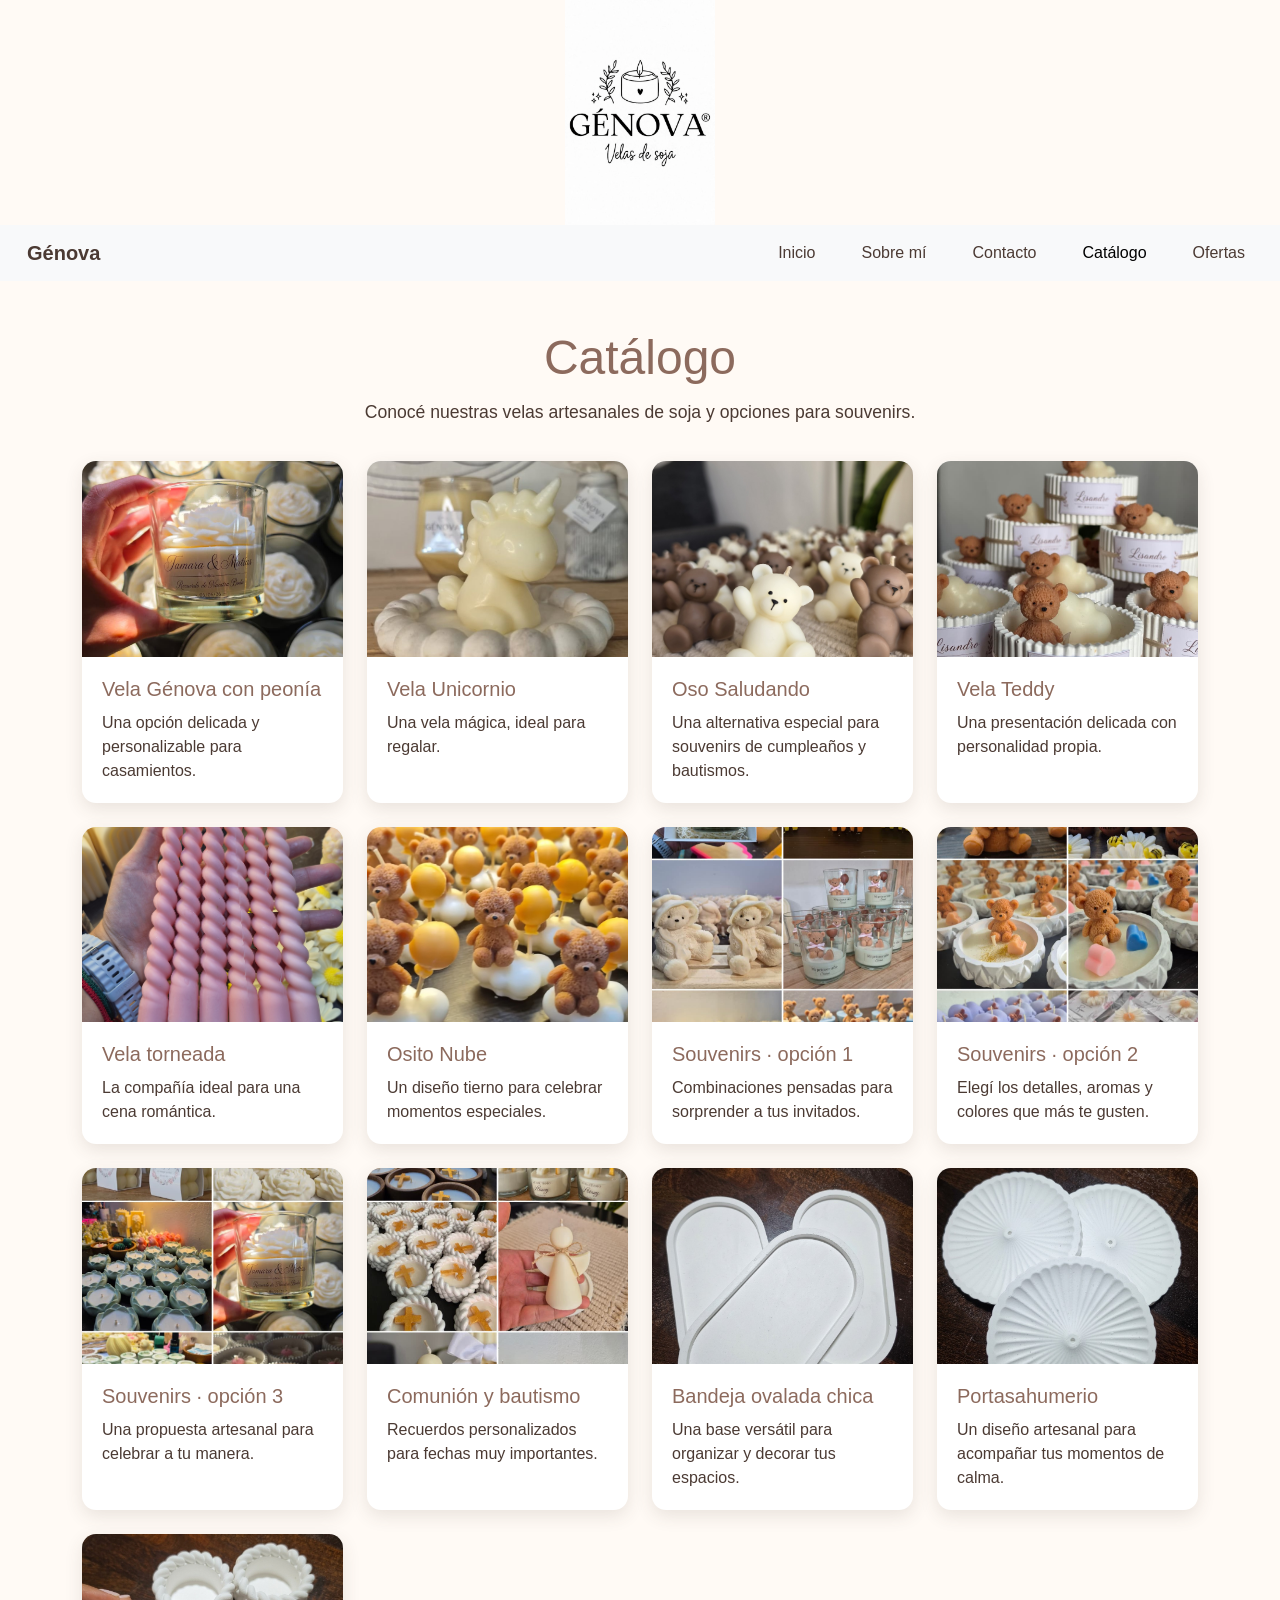
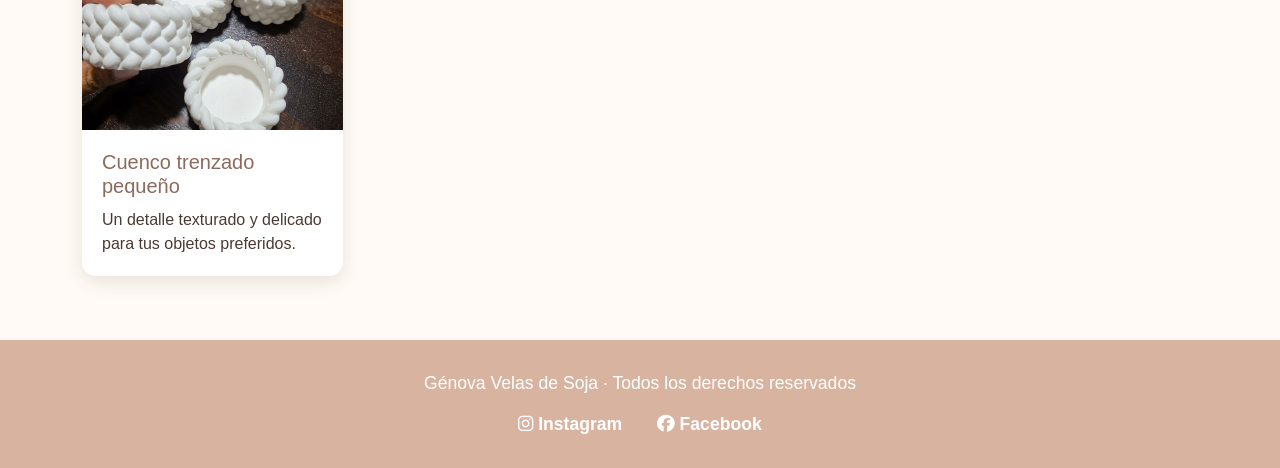
<file: genova_final_entrega/pages1.html/catalogo.html>
<!DOCTYPE html>
<html lang="es">

<head>
  <meta charset="UTF-8">
  <meta name="viewport" content="width=device-width, initial-scale=1.0">
  <meta name="description" content="Conocé el catálogo de velas artesanales, souvenirs y objetos decorativos hechos por Génova.">
  <title>Catálogo | Génova Velas de Soja</title>
  <link href="https://cdn.jsdelivr.net/npm/bootstrap@5.3.8/dist/css/bootstrap.min.css" rel="stylesheet">
  <link rel="stylesheet" href="https://cdnjs.cloudflare.com/ajax/libs/font-awesome/6.5.2/css/all.min.css">
  <link rel="stylesheet" href="../assets/style.css">
  <link rel="apple-touch-icon" sizes="180x180" href="../icons/apple-touch-icon.png">
  <link rel="icon" type="image/png" sizes="32x32" href="../icons/favicon-32x32.png">
  <link rel="icon" type="image/png" sizes="16x16" href="../icons/favicon-16x16.png">
  <link rel="manifest" href="../icons/site.webmanifest">
</head>

<body>
  <header>
    <img class="logo" src="../img/logo_genova.png" alt="Logo de Génova Velas de Soja">
  </header>

  <nav class="navbar navbar-expand-lg bg-body-tertiary">
    <div class="container-fluid">
      <a class="navbar-brand" href="../index.html">Génova</a>
      <button class="navbar-toggler" type="button" data-bs-toggle="collapse" data-bs-target="#navbarSupportedContent" aria-controls="navbarSupportedContent" aria-expanded="false" aria-label="Abrir menú">
        <span class="navbar-toggler-icon"></span>
      </button>
      <div class="collapse navbar-collapse" id="navbarSupportedContent">
        <ul class="navbar-nav ms-auto mb-2 mb-lg-0">
          <li class="nav-item"><a class="nav-link" href="../index.html">Inicio</a></li>
          <li class="nav-item"><a class="nav-link" href="sobreMi.html">Sobre mí</a></li>
          <li class="nav-item"><a class="nav-link" href="contacto.html">Contacto</a></li>
<li class="nav-item"><a class="nav-link active" href="catalogo.html">Catálogo</a></li>
<li class="nav-item"><a class="nav-link" href="ofertas.html">Ofertas</a></li>
        </ul>
      </div>
    </div>
  </nav>

  <main class="catalogo container">
    <div class="catalogo__encabezado">
      <h1>Catálogo</h1>
      <p>Conocé nuestras velas artesanales de soja y opciones para souvenirs.</p>
    </div>

    <section class="grid-productos" aria-label="Productos disponibles">
      <article class="producto">
        <img src="../img/loto_casamiento.jpeg" alt="Vela Génova con flor de loto y tapa">
        <div class="producto__contenido"><h2>Vela Génova con peonía</h2><p>Una opción delicada y personalizable para casamientos.</p></div>
      </article>
      <article class="producto">
        <img src="../img/unicornio.jpg" alt="Vela artesanal con forma de unicornio">
        <div class="producto__contenido"><h2>Vela Unicornio</h2><p>Una vela mágica, ideal para regalar.</p></div>
      </article>
      <article class="producto">
        <img src="../img/oso_Saludando.jpeg" alt="Vela con forma de oso saludando">
        <div class="producto__contenido"><h2>Oso Saludando</h2><p>Una alternativa especial para souvenirs de cumpleaños y bautismos.</p></div>
      </article>
      <article class="producto">
        <img src="../img/teddy_con_caramelera.jpg" alt="Vela Teddy presentada en caramelera">
        <div class="producto__contenido"><h2>Vela Teddy</h2><p>Una presentación delicada con personalidad propia.</p></div>
      </article>
      <article class="producto">
        <img src="../img/vela_larga.jpg" alt="Vela torneada larga">
        <div class="producto__contenido"><h2>Vela torneada</h2><p>La compañía ideal para una cena romántica.</p></div>
      </article>
      <article class="producto">
        <img src="../img/oso-con-nube.jpeg" alt="Vela artesanal de oso sobre una nube">
        <div class="producto__contenido"><h2>Osito Nube</h2><p>Un diseño tierno para celebrar momentos especiales.</p></div>
      </article>
      <article class="producto">
        <img src="../img/collage_souvenir_op1.jpeg" alt="Primera opción de souvenirs de velas">
        <div class="producto__contenido"><h2>Souvenirs · opción 1</h2><p>Combinaciones pensadas para sorprender a tus invitados.</p></div>
      </article>
      <article class="producto">
        <img src="../img/collage_souvenir_op2.jpeg" alt="Segunda opción de souvenirs de velas">
        <div class="producto__contenido"><h2>Souvenirs · opción 2</h2><p>Elegí los detalles, aromas y colores que más te gusten.</p></div>
      </article>
      <article class="producto">
        <img src="../img/collage_souvenir_op3.jpeg" alt="Tercera opción de souvenirs de velas">
        <div class="producto__contenido"><h2>Souvenirs · opción 3</h2><p>Una propuesta artesanal para celebrar a tu manera.</p></div>
      </article>
      <article class="producto">
        <img src="../img/collage_comunion_bautismo.jpeg" alt="Velas para comunión y bautismo">
        <div class="producto__contenido"><h2>Comunión y bautismo</h2><p>Recuerdos personalizados para fechas muy importantes.</p></div>
      </article>
      <article class="producto">
        <img src="../img/bandeja_ovlada_chica.jpeg" alt="Bandejas ovaladas chicas de yeso">
        <div class="producto__contenido"><h2>Bandeja ovalada chica</h2><p>Una base versátil para organizar y decorar tus espacios.</p></div>
      </article>
      <article class="producto">
        <img src="../img/portaSahumerio.jpeg" alt="Portasahumerios de yeso con relieve">
        <div class="producto__contenido"><h2>Portasahumerio</h2><p>Un diseño artesanal para acompañar tus momentos de calma.</p></div>
      </article>
      <article class="producto">
        <img src="../img/trenzado_pequeño.jpeg" alt="Cuencos pequeños de yeso trenzado">
        <div class="producto__contenido"><h2>Cuenco trenzado pequeño</h2><p>Un detalle texturado y delicado para tus objetos preferidos.</p></div>
      </article>
    </section>
  </main>

  <footer>
    <div class="footerRedes">
      <p>Génova Velas de Soja · Todos los derechos reservados</p>
      <a href="https://www.instagram.com/genova.velasdesoja" target="_blank" rel="noopener noreferrer"><i class="fa-brands fa-instagram"></i> Instagram</a>
      <a href="https://www.facebook.com/GenovaVelasdeSoja" target="_blank" rel="noopener noreferrer"><i class="fa-brands fa-facebook"></i> Facebook</a>
    </div>
  </footer>

  <script src="https://cdn.jsdelivr.net/npm/bootstrap@5.3.8/dist/js/bootstrap.bundle.min.js"></script>
</body>
</html>
</file>
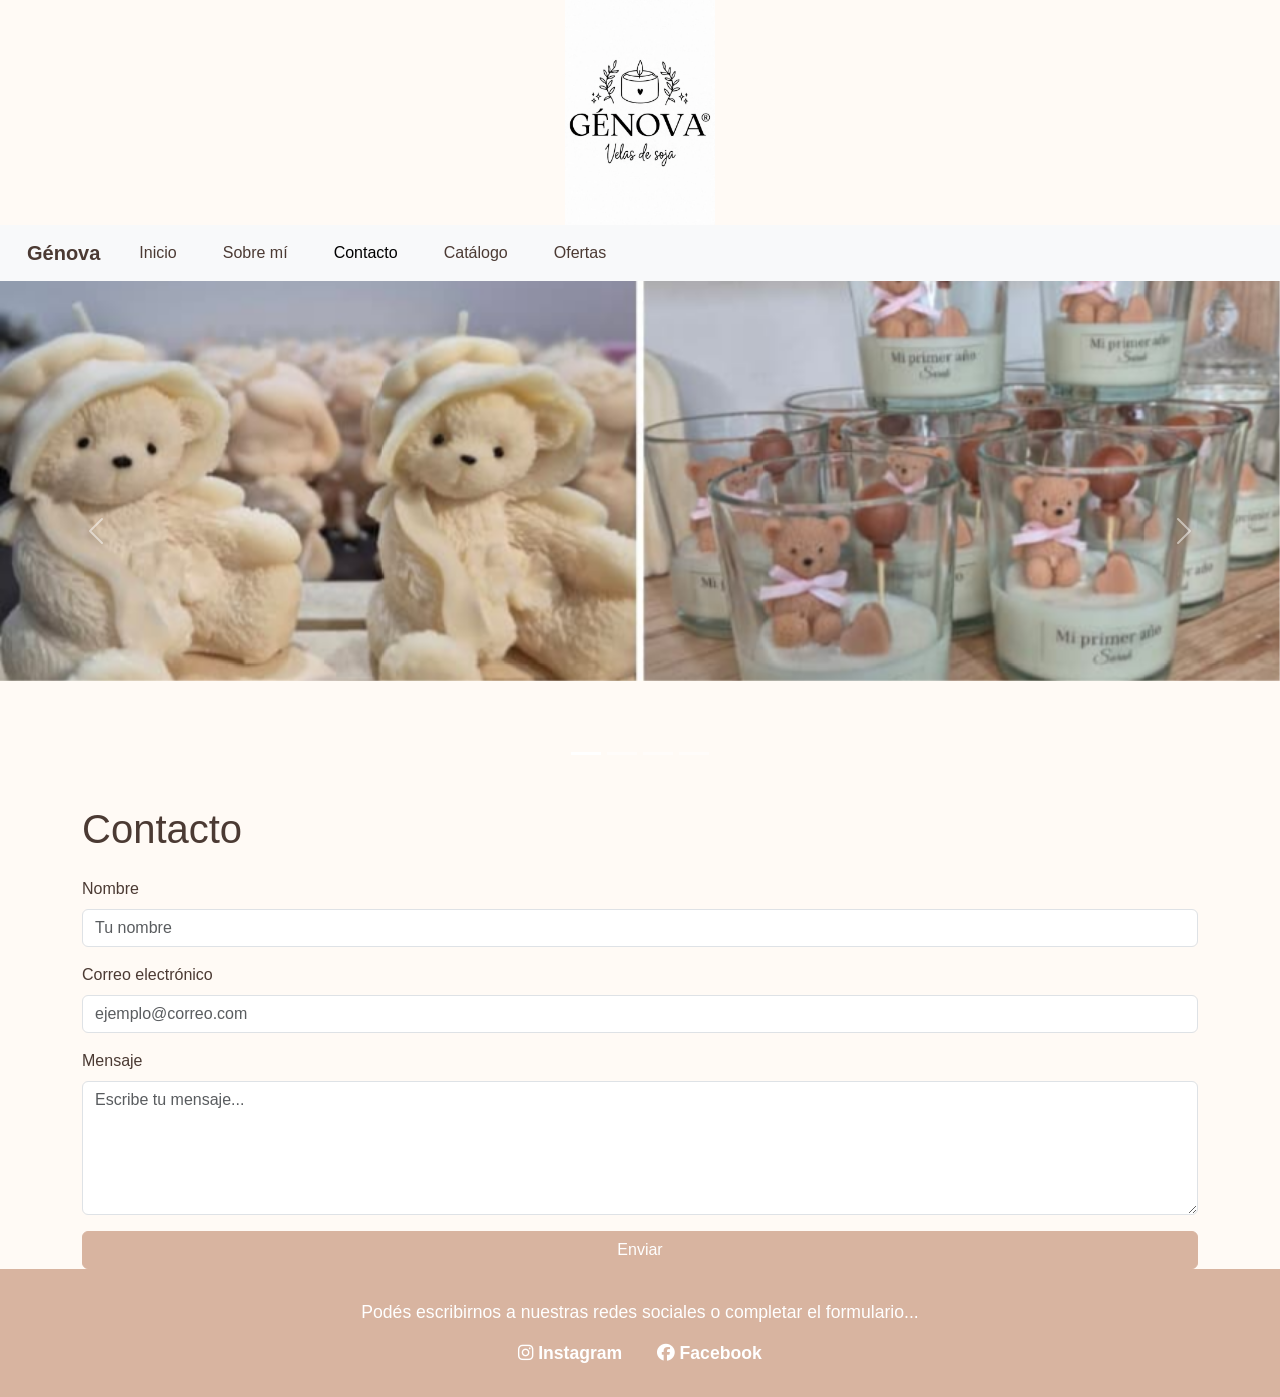
<file: genova_final_entrega/pages1.html/contacto.html>
<!DOCTYPE html>
<html lang="es">

<head>
  <meta charset="UTF-8">
  <meta name="viewport" content="width=device-width, initial-scale=1.0">
  <meta name="description" content="Contactá a Génova para consultar por velas de soja, souvenirs y regalos personalizados.">
  <title>Contacto - Génova velas de soja</title>

  <!-- Bootstrap CSS primero -->
  <link href="https://cdn.jsdelivr.net/npm/bootstrap@5.3.8/dist/css/bootstrap.min.css" rel="stylesheet">

  <!-- Font Awesome para íconos -->
  <link rel="stylesheet" href="https://cdnjs.cloudflare.com/ajax/libs/font-awesome/6.5.2/css/all.min.css">

  <!-- Tu CSS personalizado al final -->
  <link rel="stylesheet" href="../assets/style.css">

  
  <link rel="apple-touch-icon" sizes="180x180" href="../icons/apple-touch-icon.png">
  <link rel="icon" type="image/png" sizes="32x32" href="../icons/favicon-32x32.png">
  <link rel="icon" type="image/png" sizes="16x16" href="../icons/favicon-16x16.png">
  <link rel="manifest" href="../icons/site.webmanifest">

</head>

<body>

  <!-- Header -->
  <header>
    <img class="logo" src="../img/logo_genova.png" alt="imagen de logo de vela">
  </header>

  <!-- Navbar -->
  <nav class="navbar navbar-expand-lg bg-body-tertiary">
    <div class="container-fluid">
      <a class="navbar-brand" href="../index.html">Génova</a>
      <button class="navbar-toggler" type="button" data-bs-toggle="collapse" 
              data-bs-target="#navbarSupportedContent" aria-controls="navbarSupportedContent" 
              aria-expanded="false" aria-label="Toggle navigation">
        <span class="navbar-toggler-icon"></span>
      </button>

      <div class="collapse navbar-collapse" id="navbarSupportedContent">
        <ul class="navbar-nav me-auto mb-2 mb-lg-0">
          <li class="nav-item"><a class="nav-link" href="../index.html">Inicio</a></li>
          <li class="nav-item"><a class="nav-link" href="./sobreMi.html">Sobre mí</a></li>
          <li class="nav-item"><a class="nav-link active" href="./contacto.html">Contacto</a></li>
<li class="nav-item"><a class="nav-link" href="./catalogo.html">Catálogo</a></li>
<li class="nav-item"><a class="nav-link" href="./ofertas.html">Ofertas</a></li>
        </ul>
      </div>
    </div>
  </nav>

  <!-- Carrusel Bootstrap -->
  <div id="carouselExample" class="carousel slide">
  <div class="carousel-indicators">
    <button type="button" data-bs-target="#carouselExample" data-bs-slide-to="0" class="active"></button>
    <button type="button" data-bs-target="#carouselExample" data-bs-slide-to="1"></button>
    <button type="button" data-bs-target="#carouselExample" data-bs-slide-to="2"></button>
    <button type="button" data-bs-target="#carouselExample" data-bs-slide-to="3"></button>
  </div>

  <div class="carousel-inner">
    <div class="carousel-item active">
      <img src="../img/collage_souvenir_op1.jpeg" class="d-block w-100" alt="collage de 4 fotos opcion 1">
    </div>
    <div class="carousel-item">
      <img src="../img/collage_souvenir_op2.jpeg" class="d-block w-100" alt="collage con cuatro fotos de velas">
    </div>
    <div class="carousel-item">
      <img src="../img/collage_souvenir_op3.jpeg" class="d-block w-100" alt="collage opcion 3">
    </div>
    <div class="carousel-item">
      <img src="../img/collage_comunion_bautismo.jpeg" class="d-block w-100" alt="collage opcion 4">
    </div>
  </div>

  <button class="carousel-control-prev" type="button" data-bs-target="#carouselExample" data-bs-slide="prev">
    <span class="carousel-control-prev-icon"></span>
  </button>
  <button class="carousel-control-next" type="button" data-bs-target="#carouselExample" data-bs-slide="next">
    <span class="carousel-control-next-icon"></span>
  </button>
</div>
  <!-- Contenido de contacto -->
  <main class="container mt-4 contacto">
    <h1 class="mb-4">Contacto</h1>
    <form>
      <div class="mb-3">
        <label for="nombre" class="form-label">Nombre</label>
        <input type="text" class="form-control" id="nombre" placeholder="Tu nombre">
      </div>

      <div class="mb-3">
        <label for="email" class="form-label">Correo electrónico</label>
        <input type="email" class="form-control" id="email" placeholder="ejemplo@correo.com">
      </div>

      <div class="mb-3">
        <label for="mensaje" class="form-label">Mensaje</label>
        <textarea class="form-control" id="mensaje" rows="5" placeholder="Escribe tu mensaje..."></textarea>
      </div>

      <button type="submit" class="btn btn-primary w-100">Enviar</button>
    </form>
  </main>

  <!-- Footer -->
  <footer>
    <div class="footerRedes">
      <p>Podés escribirnos a nuestras redes sociales o completar el formulario...</p>
      <a href="https://www.instagram.com/genova.velasdesoja" target="_blank" rel="noopener noreferrer">
        <i class="fa-brands fa-instagram"></i> Instagram
      </a>
      <a href="https://www.facebook.com/GenovaVelasdeSoja" target="_blank" rel="noopener noreferrer">
        <i class="fa-brands fa-facebook"></i> Facebook
      </a>
    </div>
  </footer>

  <!-- Bootstrap JS -->
  <script src="https://cdn.jsdelivr.net/npm/bootstrap@5.3.8/dist/js/bootstrap.bundle.min.js"></script>
</body>

</html>
</file>
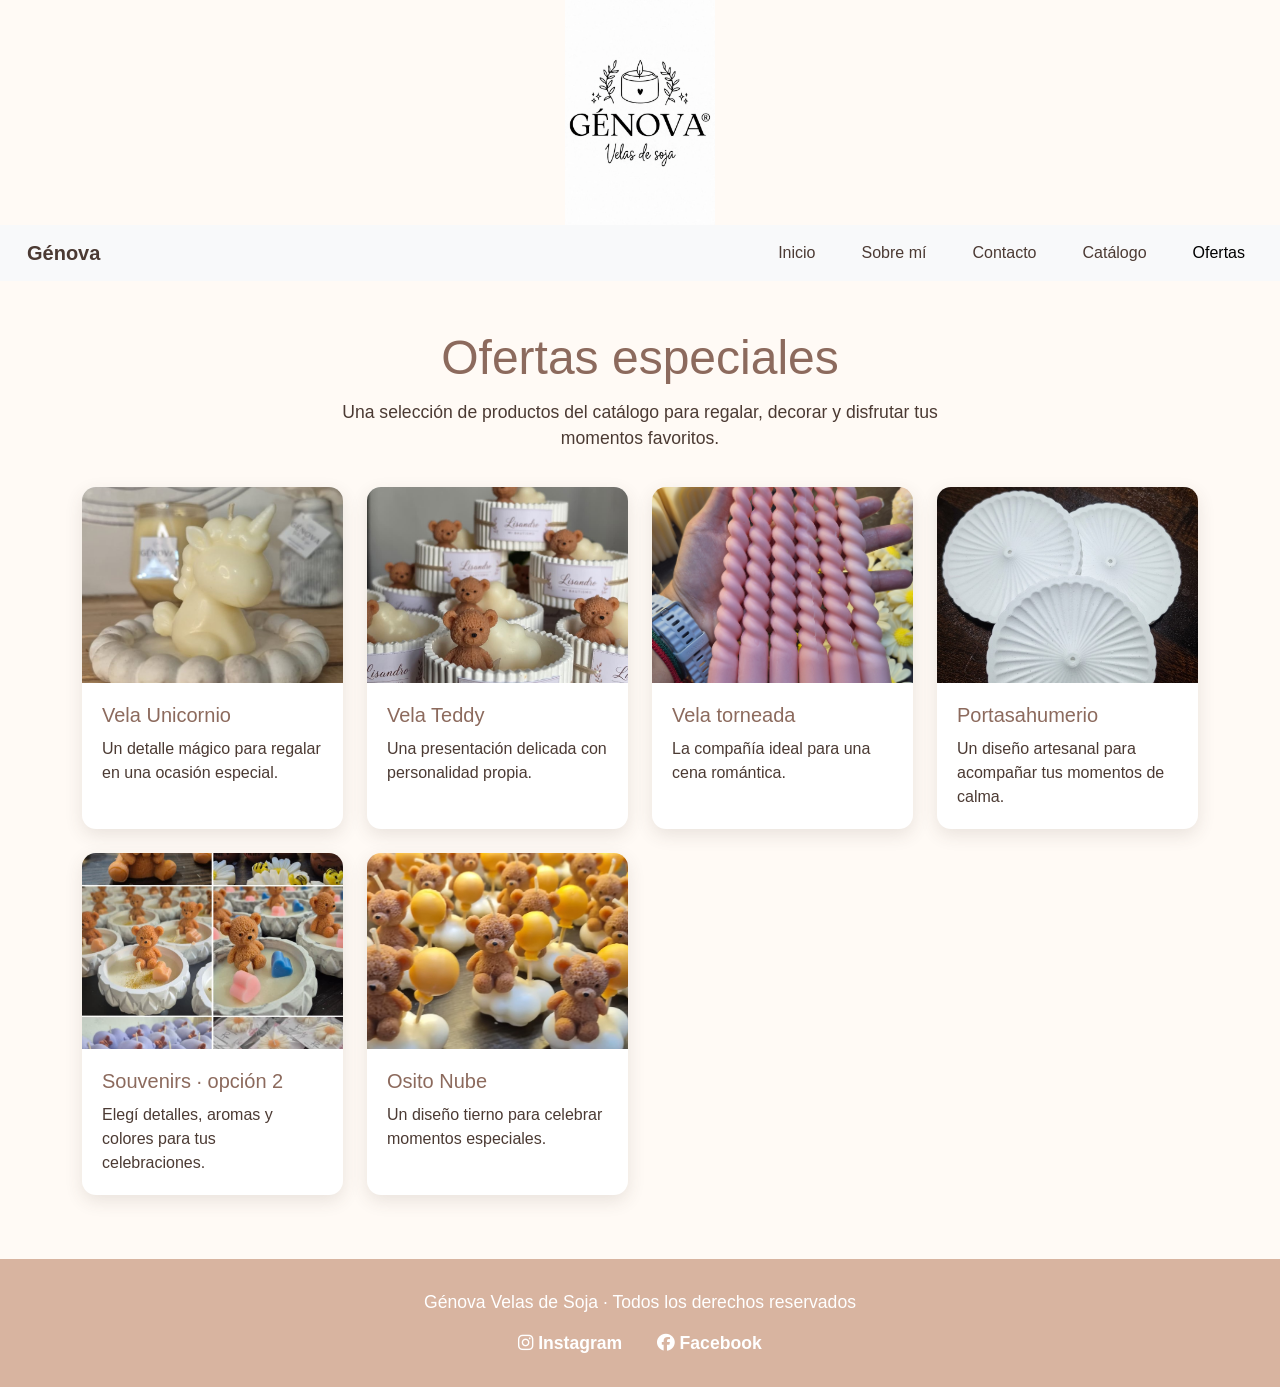
<file: genova_final_entrega/pages1.html/ofertas.html>
<!DOCTYPE html>
<html lang="es">
<head>
  <meta charset="UTF-8">
  <meta name="viewport" content="width=device-width, initial-scale=1.0">
  <meta name="description" content="Descubrí las ofertas de Génova en velas artesanales, souvenirs y objetos decorativos seleccionados.">
  <title>Ofertas | Génova Velas de Soja</title>
  <link href="https://cdn.jsdelivr.net/npm/bootstrap@5.3.8/dist/css/bootstrap.min.css" rel="stylesheet">
  <link rel="stylesheet" href="https://cdnjs.cloudflare.com/ajax/libs/font-awesome/6.5.2/css/all.min.css">
  <link rel="stylesheet" href="../assets/style.css">
  <link rel="apple-touch-icon" sizes="180x180" href="../icons/apple-touch-icon.png">
  <link rel="icon" type="image/png" sizes="32x32" href="../icons/favicon-32x32.png">
  <link rel="icon" type="image/png" sizes="16x16" href="../icons/favicon-16x16.png">
  <link rel="manifest" href="../icons/site.webmanifest">
</head>
<body>
  <header>
    <img class="logo" src="../img/logo_genova.png" alt="Logo de Génova Velas de Soja">
  </header>

  <nav class="navbar navbar-expand-lg bg-body-tertiary">
    <div class="container-fluid">
      <a class="navbar-brand" href="../index.html">Génova</a>
      <button class="navbar-toggler" type="button" data-bs-toggle="collapse" data-bs-target="#navbarSupportedContent" aria-controls="navbarSupportedContent" aria-expanded="false" aria-label="Abrir menú">
        <span class="navbar-toggler-icon"></span>
      </button>
      <div class="collapse navbar-collapse" id="navbarSupportedContent">
        <ul class="navbar-nav ms-auto mb-2 mb-lg-0">
          <li class="nav-item"><a class="nav-link" href="../index.html">Inicio</a></li>
          <li class="nav-item"><a class="nav-link" href="sobreMi.html">Sobre mí</a></li>
          <li class="nav-item"><a class="nav-link" href="contacto.html">Contacto</a></li>
          <li class="nav-item"><a class="nav-link" href="catalogo.html">Catálogo</a></li>
          <li class="nav-item"><a class="nav-link active" aria-current="page" href="ofertas.html">Ofertas</a></li>
        </ul>
      </div>
    </div>
  </nav>

  <main class="catalogo container">
    <section aria-labelledby="titulo-ofertas">
      <div class="catalogo__encabezado">
        <h1 id="titulo-ofertas">Ofertas especiales</h1>
        <p>Una selección de productos del catálogo para regalar, decorar y disfrutar tus momentos favoritos.</p>
      </div>
      <div class="grid-productos">
        <article class="producto">
          <img src="../img/unicornio.jpg" alt="Vela artesanal con forma de unicornio" loading="lazy">
          <div class="producto__contenido"><h2>Vela Unicornio</h2><p>Un detalle mágico para regalar en una ocasión especial.</p></div>
        </article>
        <article class="producto">
          <img src="../img/teddy_con_caramelera.jpg" alt="Vela Teddy presentada en caramelera" loading="lazy">
          <div class="producto__contenido"><h2>Vela Teddy</h2><p>Una presentación delicada con personalidad propia.</p></div>
        </article>
        <article class="producto">
          <img src="../img/vela_larga.jpg" alt="Vela torneada larga" loading="lazy">
          <div class="producto__contenido"><h2>Vela torneada</h2><p>La compañía ideal para una cena romántica.</p></div>
        </article>
        <article class="producto">
          <img src="../img/portaSahumerio.jpeg" alt="Portasahumerios de yeso con relieve" loading="lazy">
          <div class="producto__contenido"><h2>Portasahumerio</h2><p>Un diseño artesanal para acompañar tus momentos de calma.</p></div>
        </article>
        <article class="producto">
          <img src="../img/collage_souvenir_op2.jpeg" alt="Segunda opción de souvenirs de velas" loading="lazy">
          <div class="producto__contenido"><h2>Souvenirs · opción 2</h2><p>Elegí detalles, aromas y colores para tus celebraciones.</p></div>
        </article>
        <article class="producto">
          <img src="../img/oso-con-nube.jpeg" alt="Vela artesanal de oso sobre una nube" loading="lazy">
          <div class="producto__contenido"><h2>Osito Nube</h2><p>Un diseño tierno para celebrar momentos especiales.</p></div>
        </article>
      </div>
    </section>
  </main>

  <footer>
    <div class="footerRedes">
      <p>Génova Velas de Soja · Todos los derechos reservados</p>
      <a href="https://www.instagram.com/genova.velasdesoja" target="_blank" rel="noopener noreferrer"><i class="fa-brands fa-instagram"></i> Instagram</a>
      <a href="https://www.facebook.com/GenovaVelasdeSoja" target="_blank" rel="noopener noreferrer"><i class="fa-brands fa-facebook"></i> Facebook</a>
    </div>
  </footer>
  <script src="https://cdn.jsdelivr.net/npm/bootstrap@5.3.8/dist/js/bootstrap.bundle.min.js"></script>
</body>
</html>
</file>
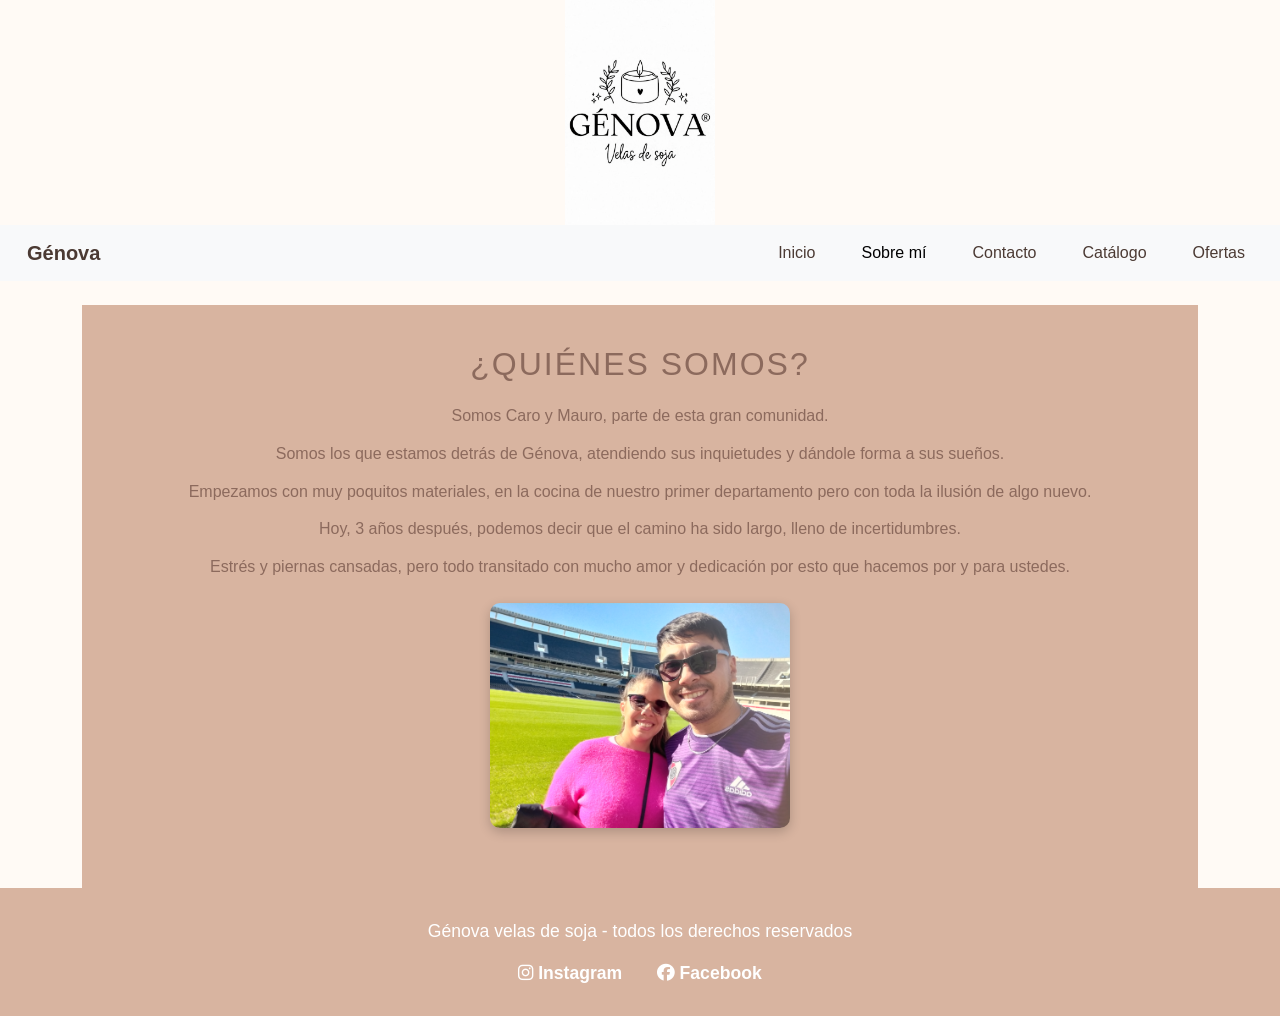
<file: genova_final_entrega/pages1.html/sobreMi.html>
<!DOCTYPE html>
<html lang="es">

<head>
    <meta charset="UTF-8">
    <meta name="viewport" content="width=device-width, initial-scale=1.0">
    <meta name="description" content="Conocé la historia familiar detrás de Génova y su pasión por las velas artesanales de soja.">
    <title>Sobre mí - Génova velas de soja</title>

    <!-- Bootstrap CSS primero -->
    <link href="https://cdn.jsdelivr.net/npm/bootstrap@5.3.8/dist/css/bootstrap.min.css" rel="stylesheet">

    <!-- Font Awesome para íconos -->
    <link rel="stylesheet" href="https://cdnjs.cloudflare.com/ajax/libs/font-awesome/6.5.2/css/all.min.css">

    <!-- Tu CSS personalizado al final -->
    <link rel="stylesheet" href="../assets/style.css">


    <link rel="apple-touch-icon" sizes="180x180" href="../icons/apple-touch-icon.png">
    <link rel="icon" type="image/png" sizes="32x32" href="../icons/favicon-32x32.png">
    <link rel="icon" type="image/png" sizes="16x16" href="../icons/favicon-16x16.png">
    <link rel="manifest" href="../icons/site.webmanifest">

</head>

<body>
    <header>
        <img class="logo" src="../img/logo_genova.png" alt="Logo de Génova Velas de Soja">
    </header>

    <nav class="navbar navbar-expand-lg bg-body-tertiary">
        <div class="container-fluid">
            <a class="navbar-brand" href="../index.html">Génova</a>
            <button class="navbar-toggler" type="button" data-bs-toggle="collapse" data-bs-target="#navbarSupportedContent" aria-controls="navbarSupportedContent" aria-expanded="false" aria-label="Abrir menú">
                <span class="navbar-toggler-icon"></span>
            </button>
            <div class="collapse navbar-collapse" id="navbarSupportedContent">
                <ul class="navbar-nav ms-auto mb-2 mb-lg-0">
                    <li class="nav-item"><a class="nav-link" href="../index.html">Inicio</a></li>
                    <li class="nav-item"><a class="nav-link active" href="sobreMi.html">Sobre mí</a></li>
                    <li class="nav-item"><a class="nav-link" href="contacto.html">Contacto</a></li>
<li class="nav-item"><a class="nav-link" href="catalogo.html">Catálogo</a></li>
<li class="nav-item"><a class="nav-link" href="ofertas.html">Ofertas</a></li>
                </ul>
            </div>
        </div>
    </nav>

    <main class="container mt-4">
        <section class="sobre-mi">
            <h1>¿Quiénes somos?</h1>
            <p>Somos Caro y Mauro, parte de esta gran comunidad.</p>
            <p>Somos los que estamos detrás de Génova, atendiendo sus inquietudes y dándole forma a sus sueños.</p>
            <p>Empezamos con muy poquitos materiales, en la cocina de nuestro primer departamento pero con toda la
                ilusión de algo nuevo.</p>
            <p>Hoy, 3 años después, podemos decir que el camino ha sido largo, lleno de incertidumbres.</p>
            <p>Estrés y piernas cansadas, pero todo transitado con mucho amor y dedicación por esto que hacemos por y
                para ustedes.</p>
            <div class="text-center mt-4">
                <img class="pareja" src="../img/caro_mauro.jpg" alt="Imagen de Caro y Mauro">
            </div>
        </section>
    </main>

    <!-- Footer -->
    <footer>
        <div class="footerRedes">
            <p>Génova velas de soja - todos los derechos reservados</p>
            <a href="https://www.instagram.com/genova.velasdesoja" target="_blank" rel="noopener noreferrer">
                <i class="fa-brands fa-instagram"></i> Instagram
            </a>
            <a href="https://www.facebook.com/GenovaVelasdeSoja" target="_blank" rel="noopener noreferrer">
                <i class="fa-brands fa-facebook"></i> Facebook
            </a>
        </div>
    </footer>

    <!-- Bootstrap JS -->
    <script src="https://cdn.jsdelivr.net/npm/bootstrap@5.3.8/dist/js/bootstrap.bundle.min.js"></script>
</body>

</html>
</file>
<file: assets/style.css>
* {
  margin: 0;
  padding: 0;
  box-sizing: border-box;
}

body {
  font-family: Arial, Helvetica, sans-serif;
  line-height: 1.5;
  background-color: #fffaf5;
  color: #4b3a33;
}

img {
  max-width: 100%;
  height: auto;
  display: block;
}

p {
  margin-bottom: 15px;
  font-size: 1.1rem;
}

.catalogo .producto {
  overflow: hidden;
  background-color: #fff;
  border-radius: 14px;
  box-shadow: 0 6px 18px rgba(75, 58, 51, 0.12);
}

.navbar {
  background-color: #d8b4a0;
}
.navbar .navbar-brand,
.navbar .nav-link {
  color: #4b3a33;
}
.navbar a:hover {
  background-color: rgb(201.1567164179, 151.4552238806, 123.8432835821);
}

.footerRedes {
  text-align: center;
  padding: 30px;
  background-color: #d8b4a0;
  color: #fff;
}

a {
  display: inline-block;
  color: #fff;
  margin: 0 15px;
  text-decoration: none;
  font-weight: 600;
  font-size: 1.1rem;
  transition: all 0.3s ease;
}
a:hover {
  color: hsl(30, 100%, 100.0392156863%);
  transform: scale(1.05);
}

.grid-productos {
  display: grid;
  grid-template-columns: repeat(auto-fit, minmax(250px, 1fr));
  gap: 24px;
}

.catalogo {
  padding-top: 48px;
  padding-bottom: 64px;
}

.catalogo__encabezado {
  max-width: 680px;
  margin: 0 auto 36px;
  text-align: center;
}
.catalogo__encabezado h1 {
  color: #8c6a5d;
  font-size: clamp(2rem, 5vw, 3rem);
  margin-bottom: 12px;
}
.catalogo__encabezado p {
  margin-bottom: 0;
}

.catalogo .producto {
  display: flex;
  flex-direction: column;
  transition: transform 0.25s ease;
  transition: transform 0.25s ease, box-shadow 0.25s ease;
}
.catalogo .producto:hover {
  transform: translateY(-5px);
  box-shadow: 0 10px 24px rgba(75, 58, 51, 0.18);
}
.catalogo .producto img {
  width: 100%;
  aspect-ratio: 4/3;
  height: auto;
  object-fit: cover;
}

.producto__contenido {
  display: flex;
  flex-direction: column;
  flex: 1;
  padding: 20px;
}
.producto__contenido h2 {
  color: #8c6a5d;
  font-size: 1.25rem;
  margin-bottom: 10px;
}
.producto__contenido p {
  margin: 0;
  font-size: 1rem;
}

.contacto .btn-primary {
  background-color: #d8b4a0;
  border-color: #d8b4a0;
}
.contacto .btn-primary:hover {
  background-color: rgb(201.1567164179, 151.4552238806, 123.8432835821);
  border-color: rgb(201.1567164179, 151.4552238806, 123.8432835821);
}

.logo {
  max-width: 150px;
  height: auto;
  display: block;
  margin: 0 auto;
}

.carousel-item img {
  width: 100%;
  max-height: 400px;
  object-fit: cover;
}

.sobre-mi {
  background-color: #d8b4a0;
  color: #8c6a5d;
  font-family: Arial, Helvetica, sans-serif;
  text-align: center;
  padding: 40px 20px;
}
.sobre-mi h1 {
  font-size: 2rem;
  margin-bottom: 20px;
  text-transform: uppercase;
  letter-spacing: 2px;
}
.sobre-mi p {
  margin-bottom: 12px;
  line-height: 1.6;
  font-size: 1rem;
}
.sobre-mi .pareja {
  max-width: 300px;
  width: 100%;
  height: auto;
  border-radius: 10px;
  display: block;
  margin: 20px auto;
  box-shadow: 0 4px 12px rgba(0, 0, 0, 0.2);
}

#carouselExample .carousel-inner {
  height: 500px;
}
#carouselExample .carousel-item img {
  height: 100%;
  width: 100%;
  object-fit: cover;
}

.hero {
  background-color: #d8b4a0;
  padding: 80px 20px;
  text-align: center;
  color: #fff;
}
.hero h1 {
  font-size: 2.5rem;
  margin-bottom: 20px;
  text-transform: uppercase;
  letter-spacing: 2px;
}
.hero p {
  font-size: 1.2rem;
  max-width: 700px;
  margin: 0 auto;
  line-height: 1.6;
}

.destacados {
  background-color: #fffaf5;
  padding: 72px 20px;
}
.destacados h2 {
  margin-bottom: 14px;
  color: #8c6a5d;
  font-size: clamp(2rem, 4vw, 2.7rem);
}

.destacados__encabezado {
  max-width: 660px;
  margin: 0 auto 38px;
  text-align: center;
}
.destacados__encabezado > p:last-child {
  margin-bottom: 0;
}

.destacados__eyebrow {
  margin-bottom: 8px;
  color: #8c6a5d;
  font-size: 0.85rem;
  font-weight: 700;
  letter-spacing: 0.14em;
  text-transform: uppercase;
}

.grid-destacados {
  display: grid;
  grid-template-columns: repeat(4, minmax(0, 1fr));
  grid-auto-flow: dense;
  gap: 20px;
  max-width: 1200px;
  margin: 0 auto;
}

.destacado-card {
  position: relative;
  min-height: 300px;
  overflow: hidden;
  background-color: #fff;
  border-radius: 16px;
  box-shadow: 0 8px 22px rgba(75, 58, 51, 0.14);
}
.destacado-card--principal {
  grid-column: span 2;
  grid-row: span 2;
  min-height: 620px;
}
.destacado-card img {
  position: absolute;
  inset: 0;
  width: 100%;
  height: 100%;
  object-fit: cover;
  transition: transform 0.35s ease;
}
.destacado-card::after {
  position: absolute;
  inset: 0;
  background: linear-gradient(180deg, transparent 35%, rgba(48, 35, 29, 0.78));
  content: "";
}
.destacado-card > div {
  position: absolute;
  z-index: 1;
  right: 0;
  bottom: 0;
  left: 0;
  padding: 24px;
  color: #fff;
}
.destacado-card h3 {
  margin-bottom: 6px;
  font-size: 1.35rem;
}
.destacado-card p {
  margin: 0;
  font-size: 1rem;
}
.destacado-card:hover img {
  transform: scale(1.06);
}

@media (max-width: 900px) {
  .grid-destacados {
    grid-template-columns: repeat(2, minmax(0, 1fr));
  }
  .destacado-card--principal {
    min-height: 500px;
  }
}
@media (max-width: 768px) {
  #carouselExample .carousel-inner {
    height: 300px;
  }
  #carouselExample .carousel-item img {
    object-fit: contain;
  }
  .catalogo {
    padding-top: 32px;
    padding-bottom: 40px;
  }
  .grid-productos {
    grid-template-columns: 1fr;
    gap: 18px;
  }
}
@media (max-width: 560px) {
  .destacados {
    padding: 48px 16px;
  }
  .grid-destacados {
    grid-template-columns: 1fr;
    gap: 16px;
  }
  .destacado-card,
  .destacado-card--principal {
    grid-column: auto;
    grid-row: auto;
    min-height: 360px;
  }
}
.carrito {
  max-width: 600px;
  margin: 40px auto;
  background-color: #fff;
  padding: 25px;
  border-radius: 12px;
  box-shadow: 0 6px 20px rgba(0, 0, 0, 0.15);
}

.carrito h3 {
  font-family: "Arial, sans-serif";
  color: #d8b4a0;
  margin-bottom: 20px;
  text-align: center;
  font-size: 1.8rem;
}

.carrito-item {
  display: flex;
  justify-content: space-between;
  padding: 10px 0;
  border-bottom: 1px solid #eee;
}

.carrito-total {
  font-weight: bold;
  margin-top: 20px;
  font-size: 1.2rem;
  text-align: right;
}

.btn-whatsapp {
  display: flex;
  justify-content: center;
  align-items: center;
  background-color: #25D366;
  color: white;
  padding: 12px 20px;
  border-radius: 8px;
  text-decoration: none;
  font-weight: bold;
  margin-top: 25px;
  transition: background-color 0.3s ease;
}

.btn-whatsapp:hover {
  background-color: #1ebe5d;
}

.btn-whatsapp i {
  margin-right: 10px;
  font-size: 1.4rem;
}

/*# sourceMappingURL=style.css.map */
</file>
<file: genova_final_entrega/assets/style.css>
* {
  margin: 0;
  padding: 0;
  box-sizing: border-box;
}

body {
  font-family: Arial, Helvetica, sans-serif;
  line-height: 1.5;
  background-color: #fffaf5;
  color: #4b3a33;
}

img {
  max-width: 100%;
  height: auto;
  display: block;
}

p {
  margin-bottom: 15px;
  font-size: 1.1rem;
}

.catalogo .producto {
  overflow: hidden;
  background-color: #fff;
  border-radius: 14px;
  box-shadow: 0 6px 18px rgba(75, 58, 51, 0.12);
}

.navbar {
  background-color: #d8b4a0;
}
.navbar .navbar-brand,
.navbar .nav-link {
  color: #4b3a33;
}
.navbar a:hover {
  background-color: rgb(201.1567164179, 151.4552238806, 123.8432835821);
}

.footerRedes {
  text-align: center;
  padding: 30px;
  background-color: #d8b4a0;
  color: #fff;
}

a {
  display: inline-block;
  color: #fff;
  margin: 0 15px;
  text-decoration: none;
  font-weight: 600;
  font-size: 1.1rem;
  transition: all 0.3s ease;
}
a:hover {
  color: hsl(30, 100%, 100.0392156863%);
  transform: scale(1.05);
}

.grid-productos {
  display: grid;
  grid-template-columns: repeat(auto-fit, minmax(250px, 1fr));
  gap: 24px;
}

.catalogo {
  padding-top: 48px;
  padding-bottom: 64px;
}

.catalogo__encabezado {
  max-width: 680px;
  margin: 0 auto 36px;
  text-align: center;
}
.catalogo__encabezado h1 {
  color: #8c6a5d;
  font-size: clamp(2rem, 5vw, 3rem);
  margin-bottom: 12px;
}
.catalogo__encabezado p {
  margin-bottom: 0;
}

.catalogo .producto {
  display: flex;
  flex-direction: column;
  transition: transform 0.25s ease;
  transition: transform 0.25s ease, box-shadow 0.25s ease;
}
.catalogo .producto:hover {
  transform: translateY(-5px);
  box-shadow: 0 10px 24px rgba(75, 58, 51, 0.18);
}
.catalogo .producto img {
  width: 100%;
  aspect-ratio: 4/3;
  height: auto;
  object-fit: cover;
}

.producto__contenido {
  display: flex;
  flex-direction: column;
  flex: 1;
  padding: 20px;
}
.producto__contenido h2 {
  color: #8c6a5d;
  font-size: 1.25rem;
  margin-bottom: 10px;
}
.producto__contenido p {
  margin: 0;
  font-size: 1rem;
}

.contacto .btn-primary {
  background-color: #d8b4a0;
  border-color: #d8b4a0;
}
.contacto .btn-primary:hover {
  background-color: rgb(201.1567164179, 151.4552238806, 123.8432835821);
  border-color: rgb(201.1567164179, 151.4552238806, 123.8432835821);
}

.logo {
  max-width: 150px;
  height: auto;
  display: block;
  margin: 0 auto;
}

.carousel-item img {
  width: 100%;
  max-height: 400px;
  object-fit: cover;
}

.sobre-mi {
  background-color: #d8b4a0;
  color: #8c6a5d;
  font-family: Arial, Helvetica, sans-serif;
  text-align: center;
  padding: 40px 20px;
}
.sobre-mi h1 {
  font-size: 2rem;
  margin-bottom: 20px;
  text-transform: uppercase;
  letter-spacing: 2px;
}
.sobre-mi p {
  margin-bottom: 12px;
  line-height: 1.6;
  font-size: 1rem;
}
.sobre-mi .pareja {
  max-width: 300px;
  width: 100%;
  height: auto;
  border-radius: 10px;
  display: block;
  margin: 20px auto;
  box-shadow: 0 4px 12px rgba(0, 0, 0, 0.2);
}

#carouselExample .carousel-inner {
  height: 500px;
}
#carouselExample .carousel-item img {
  height: 100%;
  width: 100%;
  object-fit: cover;
}

.hero {
  background-color: #d8b4a0;
  padding: 80px 20px;
  text-align: center;
  color: #fff;
}
.hero h1 {
  font-size: 2.5rem;
  margin-bottom: 20px;
  text-transform: uppercase;
  letter-spacing: 2px;
}
.hero p {
  font-size: 1.2rem;
  max-width: 700px;
  margin: 0 auto;
  line-height: 1.6;
}

.destacados {
  background-color: #fffaf5;
  padding: 72px 20px;
}
.destacados h2 {
  margin-bottom: 14px;
  color: #8c6a5d;
  font-size: clamp(2rem, 4vw, 2.7rem);
}

.destacados__encabezado {
  max-width: 660px;
  margin: 0 auto 38px;
  text-align: center;
}
.destacados__encabezado > p:last-child {
  margin-bottom: 0;
}

.destacados__eyebrow {
  margin-bottom: 8px;
  color: #8c6a5d;
  font-size: 0.85rem;
  font-weight: 700;
  letter-spacing: 0.14em;
  text-transform: uppercase;
}

.grid-destacados {
  display: grid;
  grid-template-columns: repeat(4, minmax(0, 1fr));
  grid-auto-flow: dense;
  gap: 20px;
  max-width: 1200px;
  margin: 0 auto;
}

.destacado-card {
  position: relative;
  min-height: 300px;
  overflow: hidden;
  background-color: #fff;
  border-radius: 16px;
  box-shadow: 0 8px 22px rgba(75, 58, 51, 0.14);
}
.destacado-card--principal {
  grid-column: span 2;
  grid-row: span 2;
  min-height: 620px;
}
.destacado-card img {
  position: absolute;
  inset: 0;
  width: 100%;
  height: 100%;
  object-fit: cover;
  transition: transform 0.35s ease;
}
.destacado-card::after {
  position: absolute;
  inset: 0;
  background: linear-gradient(180deg, transparent 35%, rgba(48, 35, 29, 0.78));
  content: "";
}
.destacado-card > div {
  position: absolute;
  z-index: 1;
  right: 0;
  bottom: 0;
  left: 0;
  padding: 24px;
  color: #fff;
}
.destacado-card h3 {
  margin-bottom: 6px;
  font-size: 1.35rem;
}
.destacado-card p {
  margin: 0;
  font-size: 1rem;
}
.destacado-card:hover img {
  transform: scale(1.06);
}

@media (max-width: 900px) {
  .grid-destacados {
    grid-template-columns: repeat(2, minmax(0, 1fr));
  }
  .destacado-card--principal {
    min-height: 500px;
  }
}
@media (max-width: 768px) {
  #carouselExample .carousel-inner {
    height: 300px;
  }
  #carouselExample .carousel-item img {
    object-fit: contain;
  }
  .catalogo {
    padding-top: 32px;
    padding-bottom: 40px;
  }
  .grid-productos {
    grid-template-columns: 1fr;
    gap: 18px;
  }
}
@media (max-width: 560px) {
  .destacados {
    padding: 48px 16px;
  }
  .grid-destacados {
    grid-template-columns: 1fr;
    gap: 16px;
  }
  .destacado-card,
  .destacado-card--principal {
    grid-column: auto;
    grid-row: auto;
    min-height: 360px;
  }
}
</file>
